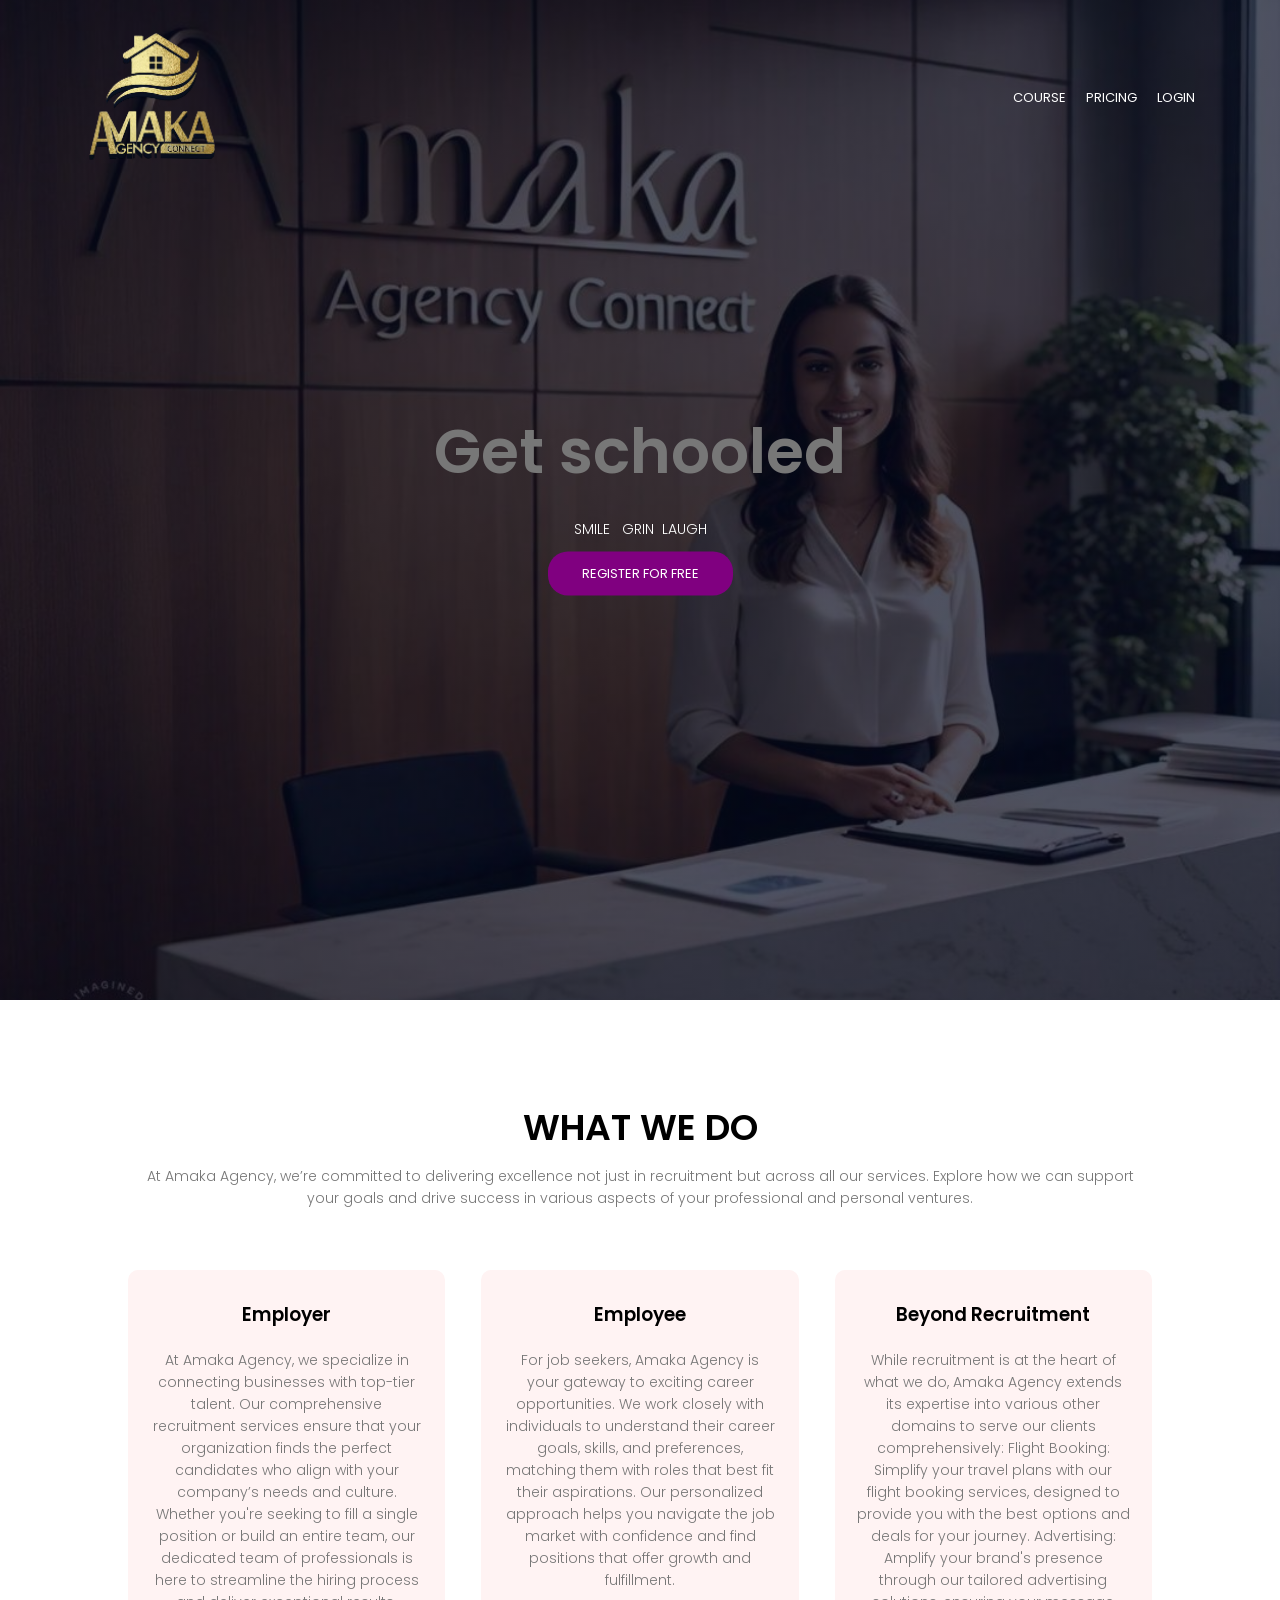
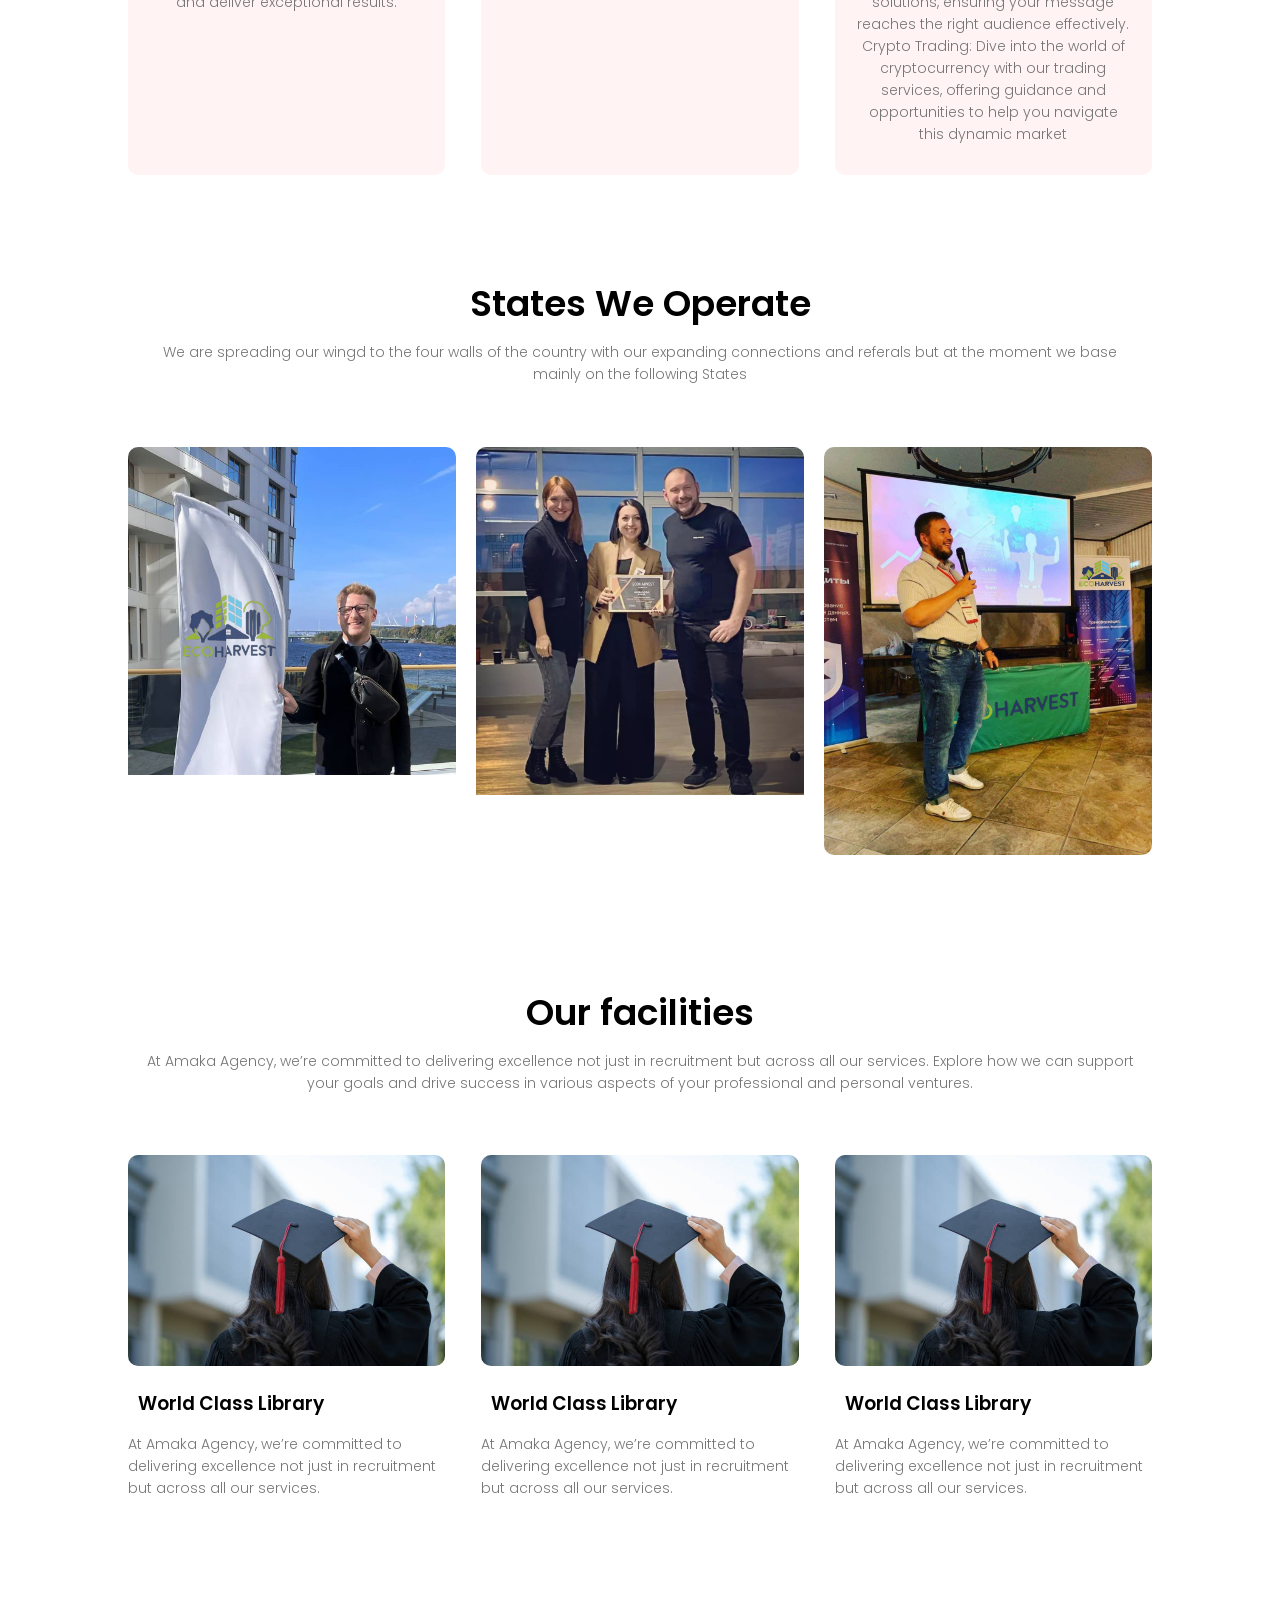
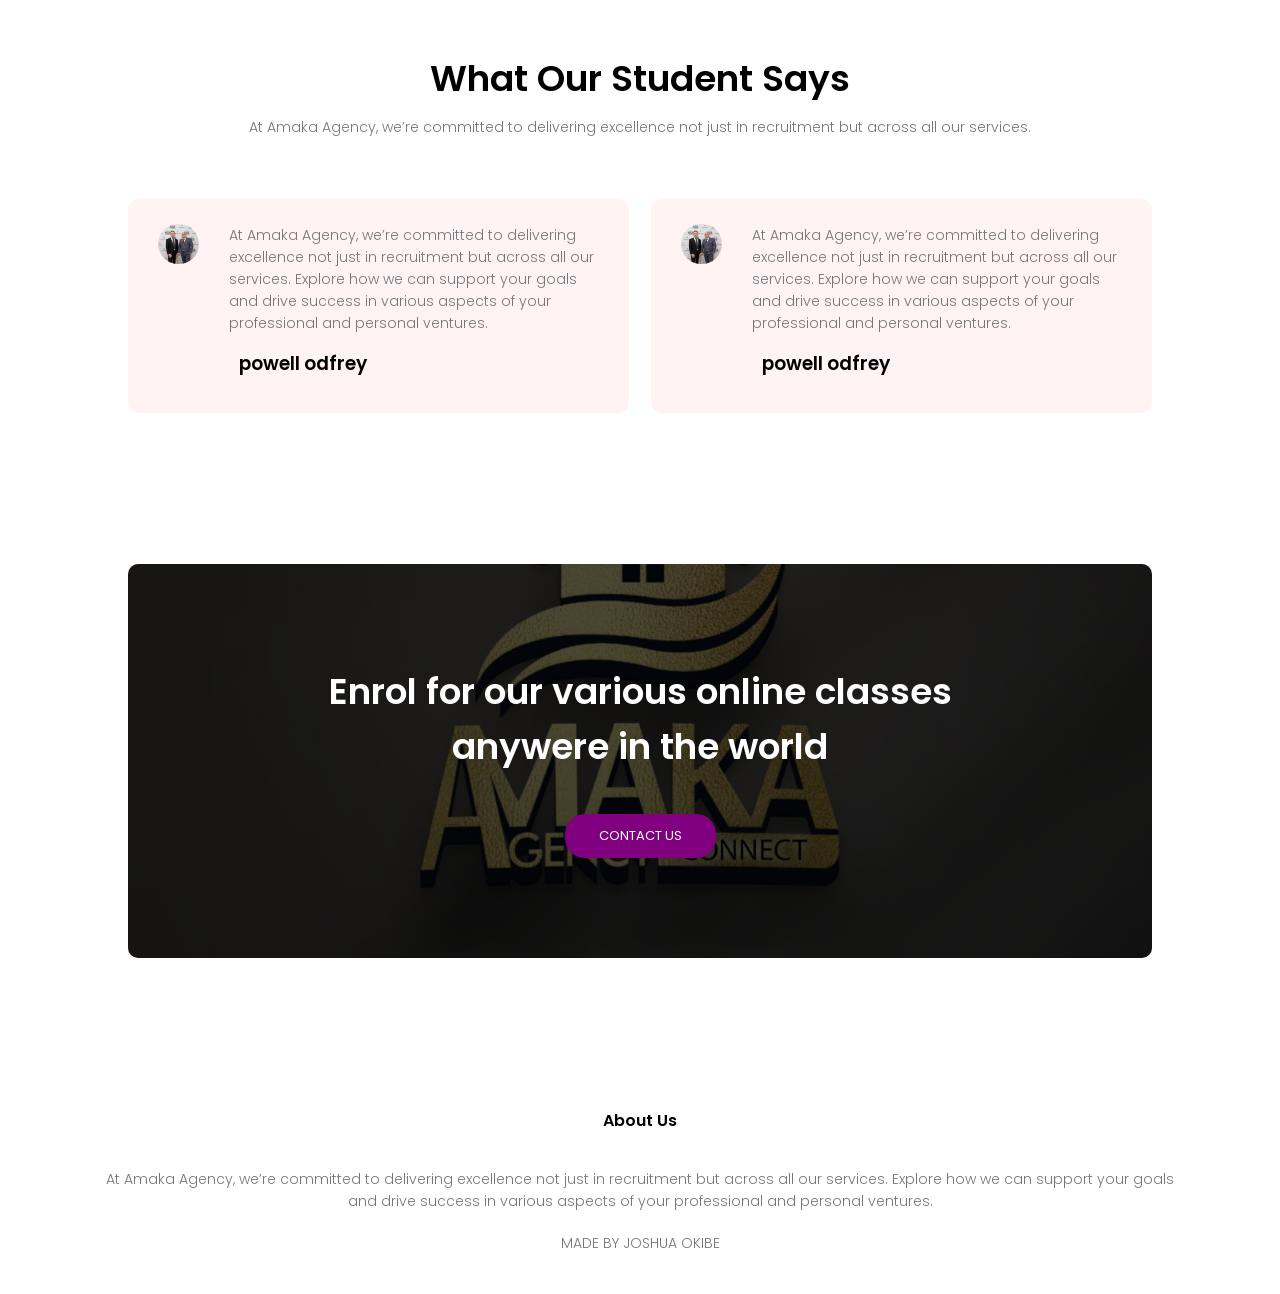
<file: css_advanced/full website/index.html>
<!DOCTYPE html>
<html>
    <head>
        <meta name="viewpoint" content="with=device-width, initial-scale=1.0">
<title>full website</title>
<link rel="stylesheet" href="style.css">
<link rel="preconnect" href="https://fonts.gstatic.com">
<link href="https://fonts.googleapis.com/css2?
family=poppins:wght@100;200;300;400;600;700&display=swap" rel="stylesheet">
    </head>
    <body>
      <section class="header">
        <nav>
            <a href="index.html"><img src="AmakaLOGO.png"></a>
            <div class="nav-links" id="navLinks">
<ul>
  <li><a href="">COURSE</a></li>
  <li><a href="">PRICING</a></li>
  <li><a href="">LOGIN</a></li>
</ul>
            </div>
        </nav>

        <div class="text-box">
<h1>Get schooled</h1>
<p>SMILE            &nbsp; GRIN           &nbsp;LAUGH</p>
<a href="" class="visit-us">REGISTER FOR FREE</a>
        </div>
      </section>  

<!-----course-------->

<section class="course">
  <h1>WHAT WE DO</h1>
  <P>At Amaka Agency, we’re committed to delivering excellence not just in recruitment but across all our services. Explore how we can support your goals and drive success in various aspects of your professional and personal ventures.</P>

  <div class="row">
    <div class="course-col">
      <h3>Employer</h3>
      <p>At Amaka Agency, we specialize in connecting businesses with top-tier talent. Our comprehensive recruitment services ensure that your organization finds the perfect candidates who align with your company’s needs and culture. Whether you're seeking to fill a single position or build an entire team, our dedicated team of professionals is here to streamline the hiring process and deliver exceptional results.
        </p>
    </div>
    <div class="course-col">
      <h3>Employee</h3>
      <p>For job seekers, Amaka Agency is your gateway to exciting career opportunities. We work closely with individuals to understand their career goals, skills, and preferences, matching them with roles that best fit their aspirations. Our personalized approach helps you navigate the job market with confidence and find positions that offer growth and fulfillment.
        </p>
    </div>
    <div class="course-col">
      <h3>Beyond Recruitment</h3>
      <p>While recruitment is at the heart of what we do, Amaka Agency extends its expertise into various other domains to serve our clients comprehensively:

        Flight Booking: Simplify your travel plans with our flight booking services, designed to provide you with the best options and deals for your journey.
        Advertising: Amplify your brand's presence through our tailored advertising solutions, ensuring your message reaches the right audience effectively.
        Crypto Trading: Dive into the world of cryptocurrency with our trading services, offering guidance and opportunities to help you navigate this dynamic market
        </p>
    </div>
  </div>
</section>

<!----campus section-->

<section class="campus">
  <h1>States We Operate</h1>
  <P>We are spreading our wingd to the four walls of the country with our expanding connections and referals but at the moment we base mainly on the following States</P>

  <div class="row">
    <div class="campus-col">
      <img src="a1.jpg">
      <div class="layer">
        <h3>DELTA STATE</h3>
      </div>
    </div>
    <div class="campus-col">
      <img src="B1.jpg">
      <div class="layer">
        <h3>ENUGU STATE</h3>
      </div>
    </div>
    <div class="campus-col">
      <img src="D4.jpg">
      <div class="layer">
        <h3>LAGOS STATE</h3>
      </div>
    </div>
  </div>

</section>

<!---facilities-->

<section class="facilities">
<h1>Our facilities</h1>
<P>At Amaka Agency, we’re committed to delivering excellence not just in recruitment but across all our services. Explore how we can support your goals and drive success in various aspects of your professional and personal ventures.</P>

<div class="row">
  <div class="facilities-col">
<img src="image4.jpg">
<h3>World Class Library</h3>
<P>At Amaka Agency, we’re committed to delivering excellence not just in recruitment but across all our services.</P>
  </div>
  <div class="facilities-col">
    <img src="image4.jpg">
    <h3>World Class Library</h3>
    <P>At Amaka Agency, we’re committed to delivering excellence not just in recruitment but across all our services.</P>
      </div>
      <div class="facilities-col">
        <img src="image4.jpg">
        <h3>World Class Library</h3>
        <P>At Amaka Agency, we’re committed to delivering excellence not just in recruitment but across all our services.</P>
          </div>
</div>
</section>

<!----testimonials---->

<section class="testimonials">
  <h1>What Our Student Says</h1>
  <P>At Amaka Agency, we’re committed to delivering excellence not just in recruitment but across all our services.</P>

  <div class="row">
    <div class="testimonials-col">
      <img src="two.jpg">
      <div>
        <p>At Amaka Agency, we’re committed to delivering excellence not just in recruitment but across all our services. Explore how we can support your goals and drive success in various aspects of your professional and personal ventures.</p>
        <h3>powell odfrey</h3>
      </div>
    </div>
    <div class="testimonials-col">
      <img src="two.jpg">
      <div>
        <p>At Amaka Agency, we’re committed to delivering excellence not just in recruitment but across all our services. Explore how we can support your goals and drive success in various aspects of your professional and personal ventures.</p>
        <h3>powell odfrey</h3>
      </div>
    </div>
  </div>
</section>

<!----call to action-->

<section class="cta">
<h1>Enrol for our various online classes<br> anywere in the world</h1>
<a href="" class="visit-us">CONTACT US</a>
</a>
</section>

<!----footer-->

<section class="footer">
<h4>About Us</h4>
<p>At Amaka Agency, we’re committed to delivering excellence not just in recruitment but across all our services. Explore how we can support your goals<br> and drive success in various aspects of your professional and personal ventures.</p>
<p>MADE BY JOSHUA OKIBE</p>
</section>

    </body>
</html>
</file>
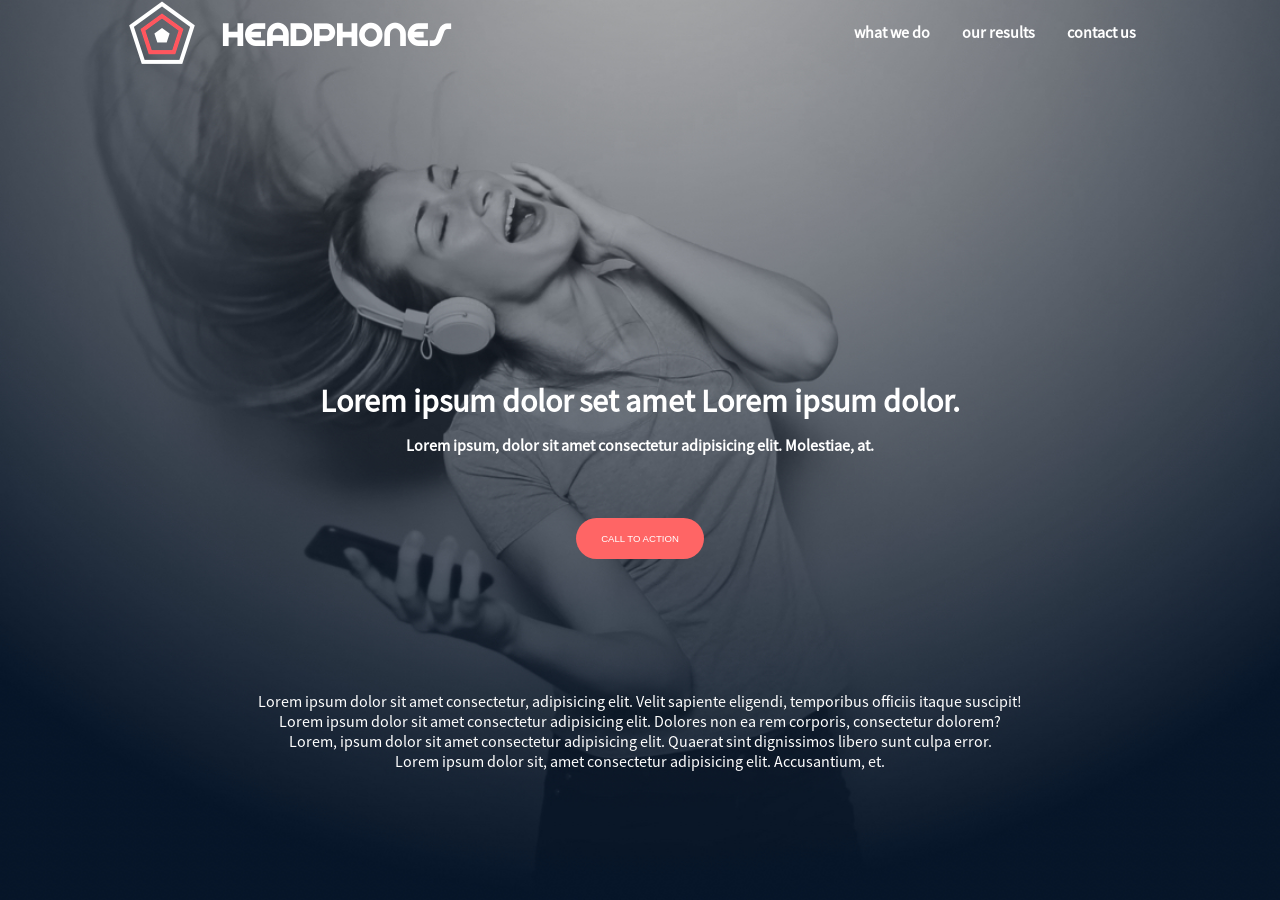
<file: headphones/0-index.html>
<!DOCTYPE html>
<html lang="en">
<head>
    <meta charset="UTF-8">
    <meta name="viewport" content="width=device-width, initial-scale=1.0">
    <link rel="stylesheet" href="0-styles.css">
    <title>Document</title>
</head>

<body>
    <header>
        <nav>
            <img src="images/logo_headphones.png" alt="logo">
            <ul>
                <li><a href="what we do">what we do</a></li>
                <li><a href="our results">our results</a></li>
                <li><a href="contact us">contact us</a></li>            </ul>
        </nav>
        <div class="header-content">
            <h2>Lorem ipsum dolor set amet Lorem ipsum dolor.</h2>
            <h6 class="lorem">Lorem ipsum, dolor sit amet consectetur adipisicing elit. Molestiae, at.</h6>

            <button>CALL TO ACTION</button>

            <p class="paragragh">Lorem ipsum dolor sit amet consectetur, adipisicing elit. Velit sapiente eligendi, temporibus officiis itaque suscipit! <br> Lorem ipsum dolor sit amet consectetur adipisicing elit. Dolores non ea rem corporis, consectetur dolorem? <br> Lorem, ipsum dolor sit amet consectetur adipisicing elit. Quaerat sint dignissimos libero sunt culpa error. <br> Lorem ipsum dolor sit, amet consectetur adipisicing elit. Accusantium, et.</p>
        </div>
        
    </header>
    
</body>
</html>
</file>
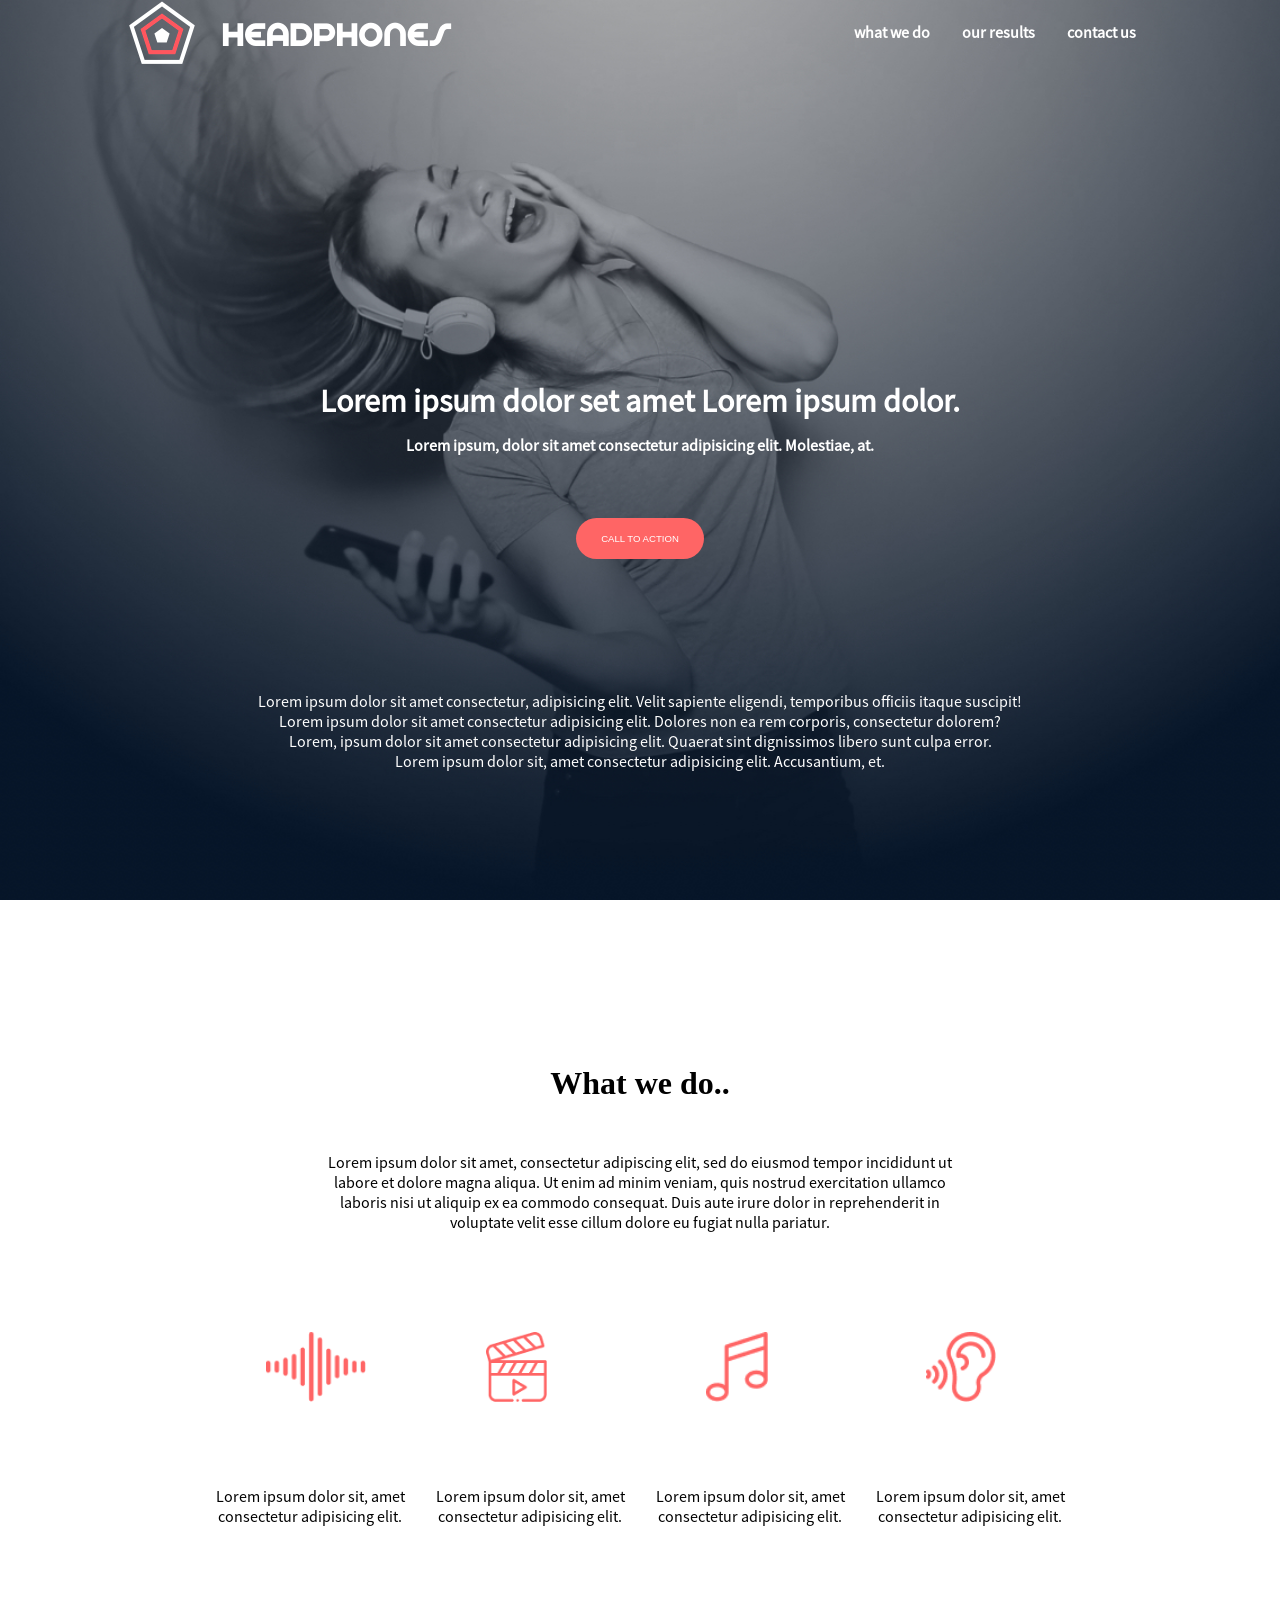
<file: headphones/1-index.html>
<!DOCTYPE html>
<html lang="en">
<head>
    <meta charset="UTF-8">
    <meta name="viewport" content="width=device-width, initial-scale=1.0">
    <link rel="stylesheet" href="1-styles.css">
    <title>Document</title>
</head>

<body>
    <header>
        <nav>
            <img src="images/logo_headphones.png" alt="logo">
            <ul>
                <li><a href="what we do">what we do</a></li>
                <li><a href="our results">our results</a></li>
                <li><a href="contact us">contact us</a></li>            </ul>
        </nav>
        <div class="header-content">
            <h2>Lorem ipsum dolor set amet Lorem ipsum dolor.</h2>
            <h6 class="lorem">Lorem ipsum, dolor sit amet consectetur adipisicing elit. Molestiae, at.</h6>

            <button>CALL TO ACTION</button>

            <p class="paragragh">Lorem ipsum dolor sit amet consectetur, adipisicing elit. Velit sapiente eligendi, temporibus officiis itaque suscipit! <br> Lorem ipsum dolor sit amet consectetur adipisicing elit. Dolores non ea rem corporis, consectetur dolorem? <br> Lorem, ipsum dolor sit amet consectetur adipisicing elit. Quaerat sint dignissimos libero sunt culpa error. <br> Lorem ipsum dolor sit, amet consectetur adipisicing elit. Accusantium, et.</p>
        </div>
        
    </header>

    <main>
        <section class="section1">
            <h2>What we do..</h2>
            <p class="para_graph">Lorem ipsum dolor sit amet, consectetur adipiscing elit, sed do eiusmod tempor incididunt ut <br> labore et dolore magna aliqua. Ut enim ad minim veniam, quis nostrud exercitation ullamco <br> laboris nisi ut aliquip ex ea commodo consequat. Duis aute irure dolor in reprehenderit in <br> voluptate velit esse cillum dolore eu fugiat nulla pariatur.</p>
            
            <div class="section1-content">
                <div>
                    <img src="images/sound-frecuency.png" alt="frequency">
                    <p>Lorem ipsum dolor sit, amet <br> consectetur adipisicing elit.</p>
                </div>
    
                <div>
                    <img src="images/video.png" alt="video">
                    <p>Lorem ipsum dolor sit, amet <br> consectetur adipisicing elit.</p>
                </div>
    
                <div>
                    <img src="images/music.png" alt="music">
                    <p>Lorem ipsum dolor sit, amet <br> consectetur adipisicing elit.</p>
                </div>
                
                <div>
                    <img src="images/hearing.png" alt="hearing">
                    <p>Lorem ipsum dolor sit, amet <br> consectetur adipisicing elit.</p>
                </div>
            </div>
            
        </section>
        
    </main>
    
</body>
</html>
</file>
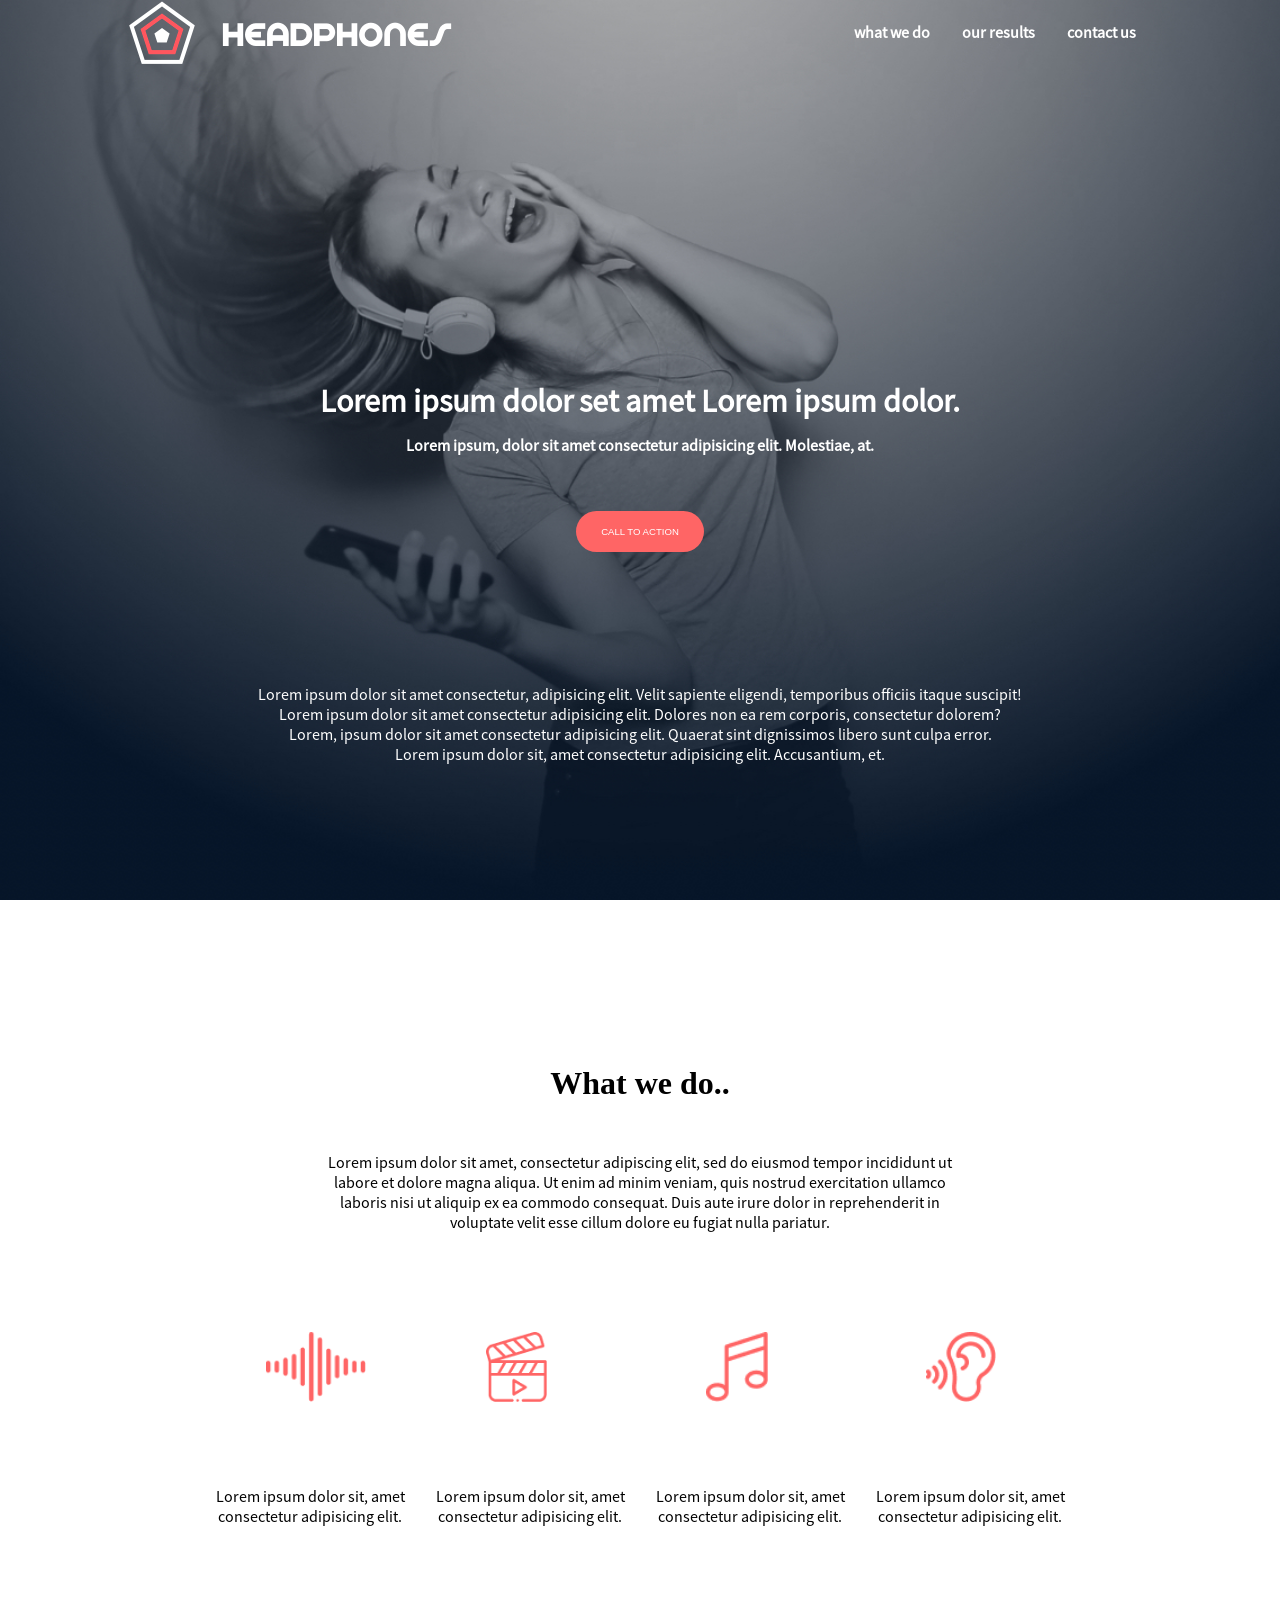
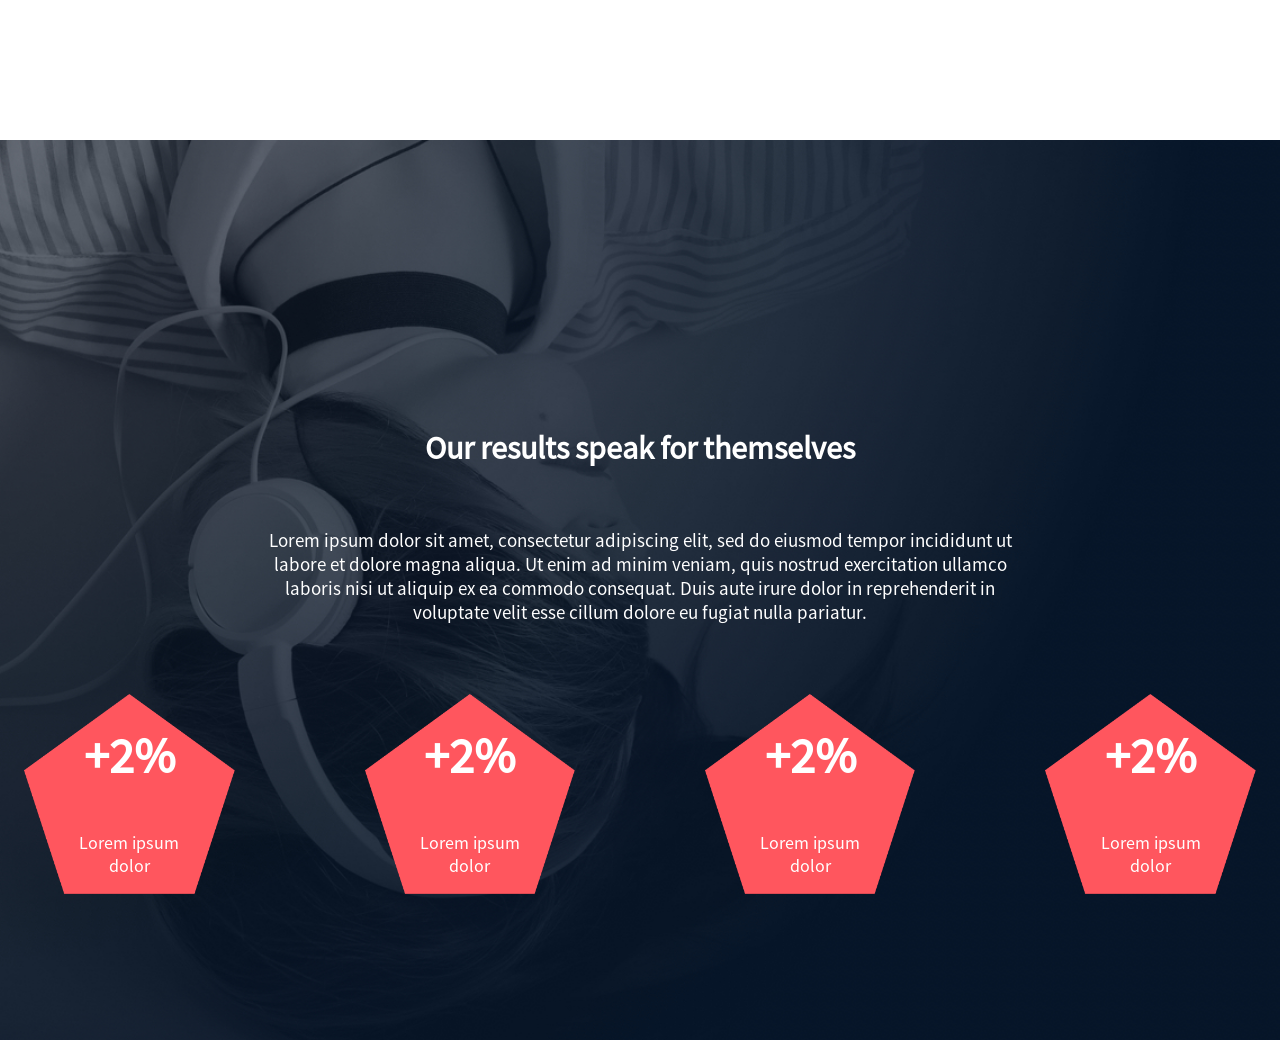
<file: headphones/2-index.html>
<!DOCTYPE html>
<html lang="en">
<head>
    <meta charset="UTF-8">
    <meta name="viewport" content="width=device-width, initial-scale=1.0">
    <link rel="stylesheet" href="https://fonts.googleapis.com/css2?family=Material+Symbols+Outlined:opsz,wght,FILL,GRAD@24,100,0,-25&icon_names=density_medium" />
    <link rel="stylesheet" href="2-styles.css">
    <title>Document</title>
</head>

<body>
    <header>
        <nav>
            <img src="images/logo_headphones.png" alt="logo">
            <ul>
                <li><a href="what we do">what we do</a></li>
                <li><a href="our results">our results</a></li>
                <li><a href="contact us">contact us</a></li>            </ul>
        </nav>
        <div class="header-content">
            <h2>Lorem ipsum dolor set amet Lorem ipsum dolor.</h2>
            <h6 class="lorem">Lorem ipsum, dolor sit amet consectetur adipisicing elit. Molestiae, at.</h6>

            <button>CALL TO ACTION</button>

            <p class="paragragh">Lorem ipsum dolor sit amet consectetur, adipisicing elit. Velit sapiente eligendi, temporibus officiis itaque suscipit! <br> Lorem ipsum dolor sit amet consectetur adipisicing elit. Dolores non ea rem corporis, consectetur dolorem? <br> Lorem, ipsum dolor sit amet consectetur adipisicing elit. Quaerat sint dignissimos libero sunt culpa error. <br> Lorem ipsum dolor sit, amet consectetur adipisicing elit. Accusantium, et.</p>
        </div>
        
    </header>

    <main>
        <section class="section1">
            <h2>What we do..</h2>
            <p class="para_graph">Lorem ipsum dolor sit amet, consectetur adipiscing elit, sed do eiusmod tempor incididunt ut <br> labore et dolore magna aliqua. Ut enim ad minim veniam, quis nostrud exercitation ullamco <br> laboris nisi ut aliquip ex ea commodo consequat. Duis aute irure dolor in reprehenderit in <br> voluptate velit esse cillum dolore eu fugiat nulla pariatur.</p>
            
            <div class="section1-content">
                <div>
                    <img src="images/sound-frecuency.png" alt="frequency">
                    <p>Lorem ipsum dolor sit, amet <br> consectetur adipisicing elit.</p>
                </div>
    
                <div>
                    <img src="images/video.png" alt="video">
                    <p>Lorem ipsum dolor sit, amet <br> consectetur adipisicing elit.</p>
                </div>
    
                <div>
                    <img src="images/music.png" alt="music">
                    <p>Lorem ipsum dolor sit, amet <br> consectetur adipisicing elit.</p>
                </div>
                
                <div>
                    <img src="images/hearing.png" alt="hearing">
                    <p>Lorem ipsum dolor sit, amet <br> consectetur adipisicing elit.</p>
                </div>
            </div>
            
        </section>

        <section class="section2">
            <h2 class="results">Our results speak for themselves</h2>

            <p class="move">Lorem ipsum dolor sit amet, consectetur adipiscing elit, sed do eiusmod tempor incididunt ut <br> labore et dolore magna aliqua. Ut enim ad minim veniam, quis nostrud exercitation ullamco <br> laboris nisi ut aliquip ex ea commodo consequat. Duis aute irure dolor in reprehenderit in <br> voluptate velit esse cillum dolore eu fugiat nulla pariatur.</p>
            
            <div class="section2-content">
                <div class="pentagon">
                    <img src="images/pentagone.png" alt="pentagon">
                    <p class="overlay1">+2%</p>
                    <p class="overlay">Lorem ipsum dolor</p>
                </div>
                
                <div class="pentagon">
                    <img src="images/pentagone.png" alt="pentagon">
                    <p class="overlay1">+2%</p>
                    <p class="overlay">Lorem ipsum dolor</p>
                </div>
                
                <div class="pentagon">
                    <img src="images/pentagone.png" alt="pentagon">
                    <p class="overlay1">+2%</p>
                    <p class="overlay">Lorem ipsum dolor</p>
                </div>

                <div class="pentagon">
                    <img src="images/pentagone.png" alt="pentagon">
                    <p class="overlay1">+2%</p>
                    <p class="overlay">Lorem ipsum dolor</p>
                </div>
            </div>
        </section>          
    </main>
    
</body>
</html>
</file>
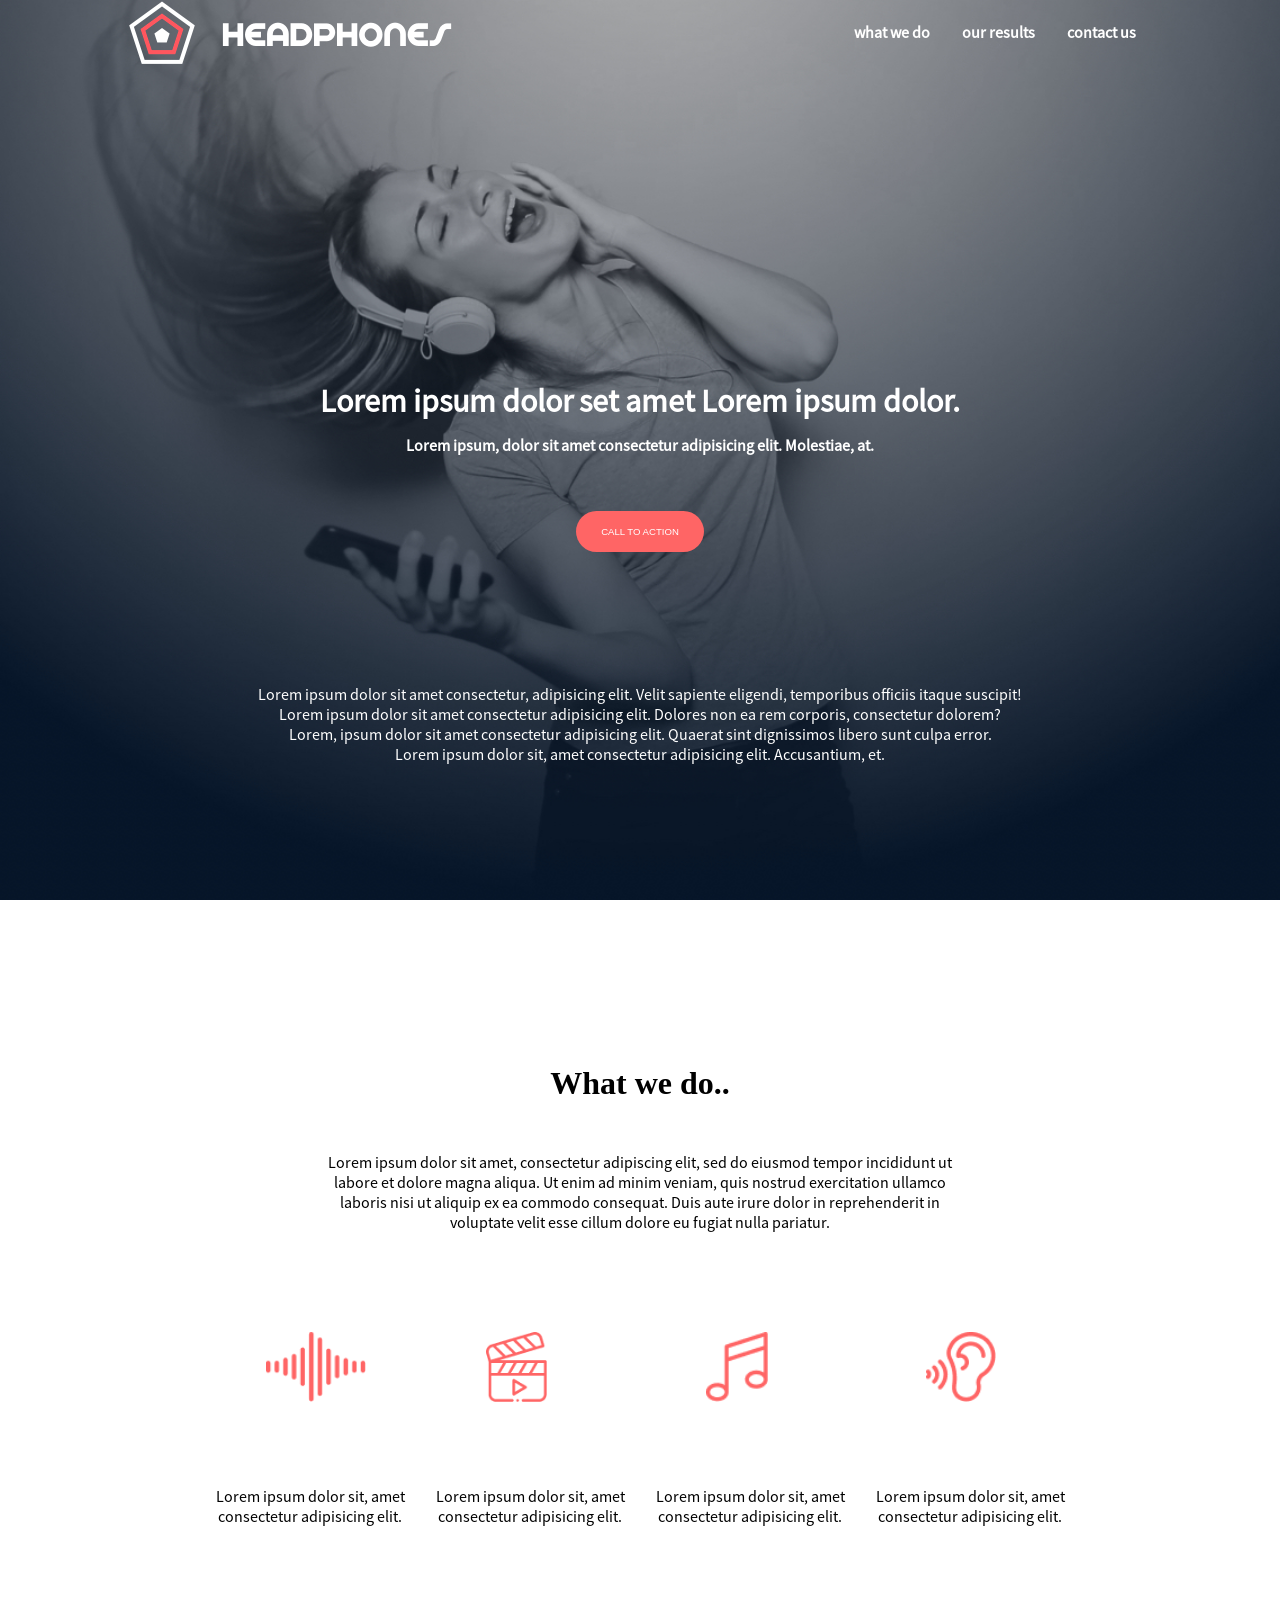
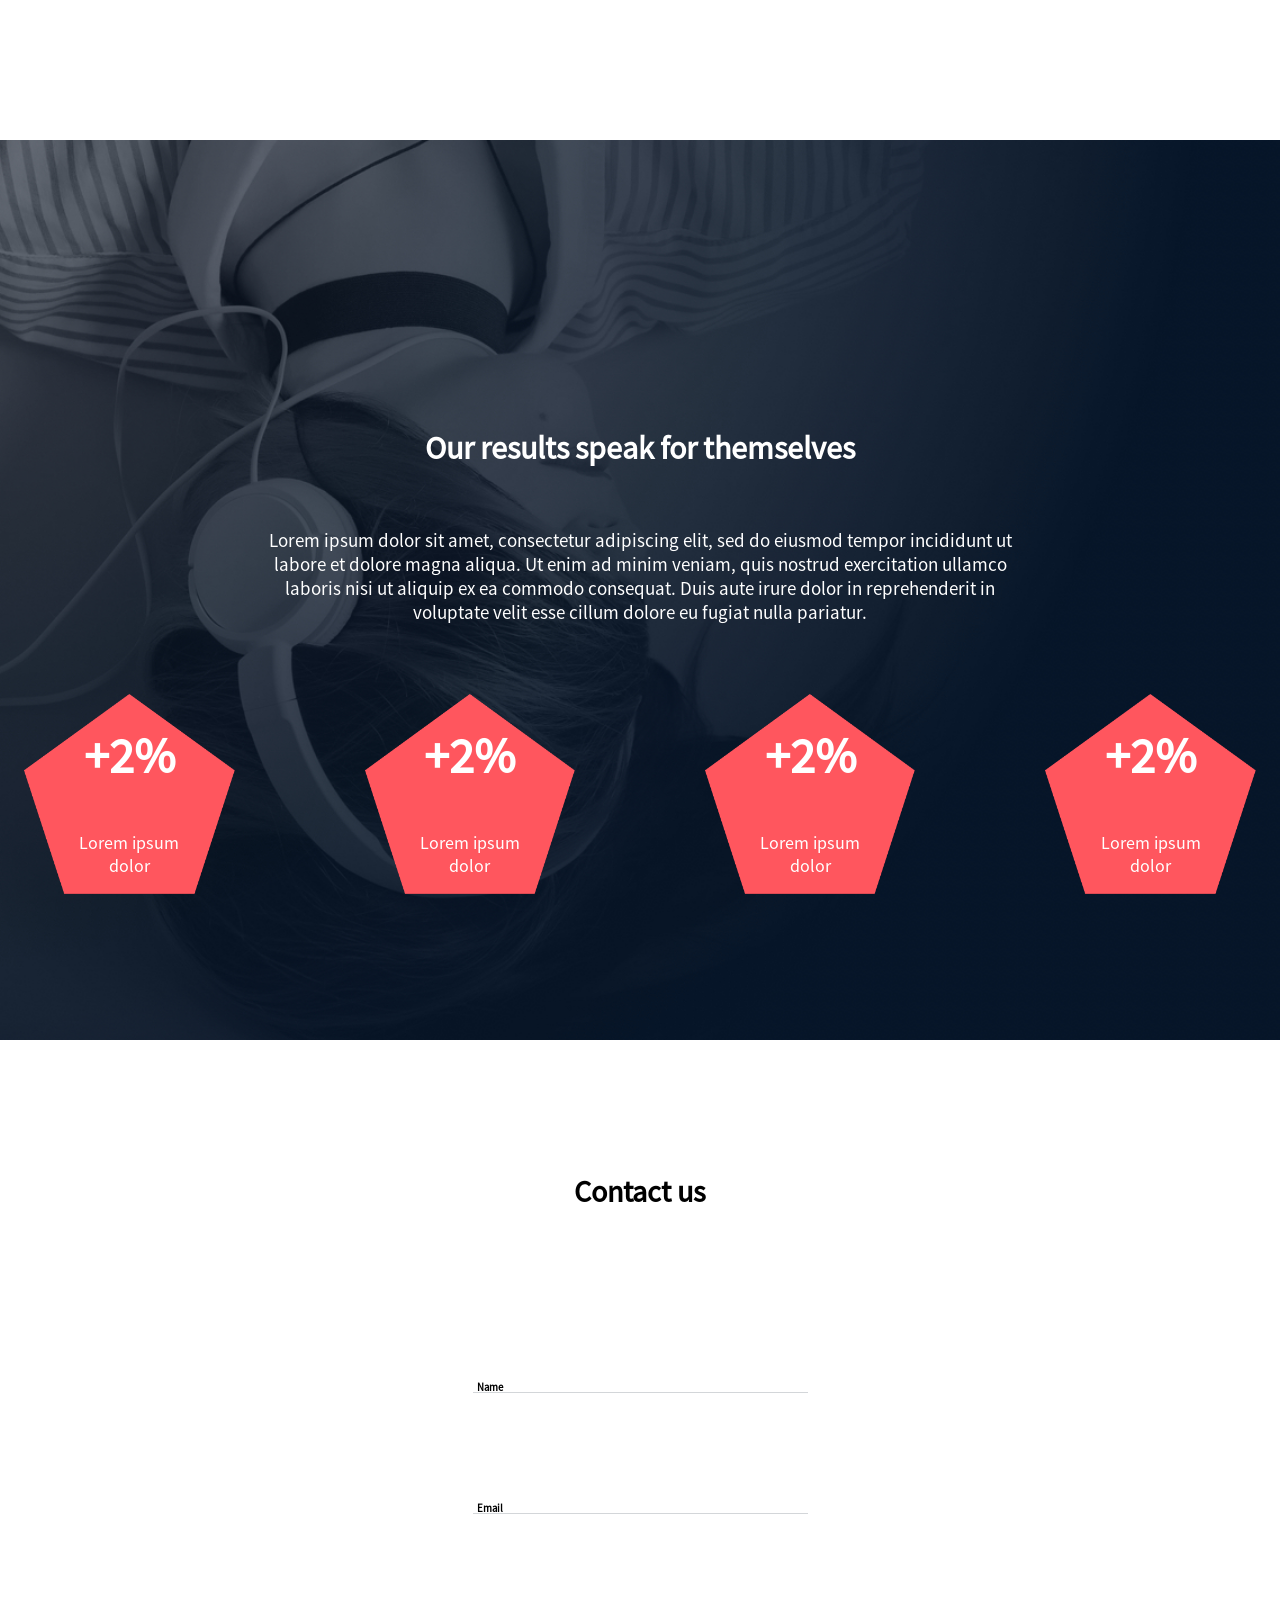
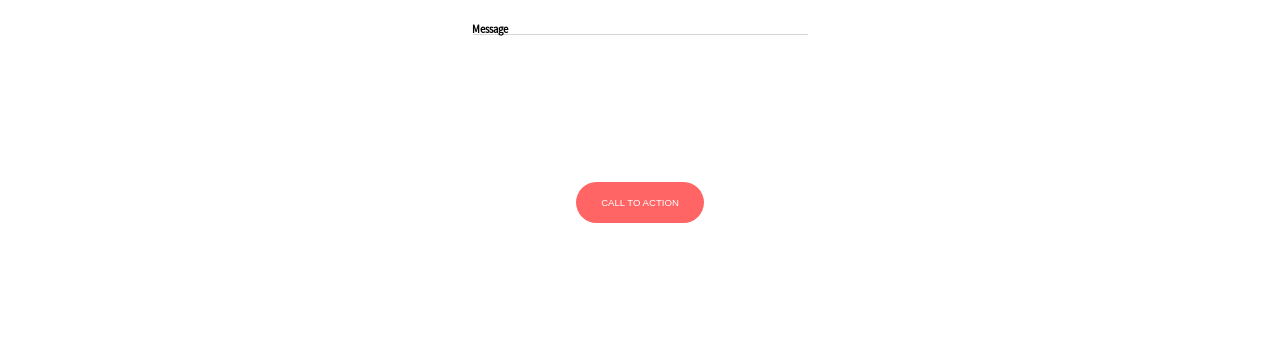
<file: headphones/3-index.html>
<!DOCTYPE html>
<html lang="en">
<head>
    <meta charset="UTF-8">
    <meta name="viewport" content="width=device-width, initial-scale=1.0">
    <link rel="stylesheet" href="https://fonts.googleapis.com/css2?family=Material+Symbols+Outlined:opsz,wght,FILL,GRAD@24,100,0,-25&icon_names=density_medium" />
    <link rel="stylesheet" href="3-styles.css">
    <title>Document</title>
</head>

<body>
    <header>
        <nav>
            <img src="images/logo_headphones.png" alt="logo">
            <ul>
                <li><a href="what we do">what we do</a></li>
                <li><a href="our results">our results</a></li>
                <li><a href="contact us">contact us</a></li>            </ul>
        </nav>
        <div class="header-content">
            <h2>Lorem ipsum dolor set amet Lorem ipsum dolor.</h2>
            <h6 class="lorem">Lorem ipsum, dolor sit amet consectetur adipisicing elit. Molestiae, at.</h6>

            <button>CALL TO ACTION</button>

            <p class="paragragh">Lorem ipsum dolor sit amet consectetur, adipisicing elit. Velit sapiente eligendi, temporibus officiis itaque suscipit! <br> Lorem ipsum dolor sit amet consectetur adipisicing elit. Dolores non ea rem corporis, consectetur dolorem? <br> Lorem, ipsum dolor sit amet consectetur adipisicing elit. Quaerat sint dignissimos libero sunt culpa error. <br> Lorem ipsum dolor sit, amet consectetur adipisicing elit. Accusantium, et.</p>
        </div>
        
    </header>

    <main>
        <section class="section1">
            <h2>What we do..</h2>
            <p class="para_graph">Lorem ipsum dolor sit amet, consectetur adipiscing elit, sed do eiusmod tempor incididunt ut <br> labore et dolore magna aliqua. Ut enim ad minim veniam, quis nostrud exercitation ullamco <br> laboris nisi ut aliquip ex ea commodo consequat. Duis aute irure dolor in reprehenderit in <br> voluptate velit esse cillum dolore eu fugiat nulla pariatur.</p>
            
            <div class="section1-content">
                <div>
                    <img src="images/sound-frecuency.png" alt="frequency">
                    <p>Lorem ipsum dolor sit, amet <br> consectetur adipisicing elit.</p>
                </div>
    
                <div>
                    <img src="images/video.png" alt="video">
                    <p>Lorem ipsum dolor sit, amet <br> consectetur adipisicing elit.</p>
                </div>
    
                <div>
                    <img src="images/music.png" alt="music">
                    <p>Lorem ipsum dolor sit, amet <br> consectetur adipisicing elit.</p>
                </div>
                
                <div>
                    <img src="images/hearing.png" alt="hearing">
                    <p>Lorem ipsum dolor sit, amet <br> consectetur adipisicing elit.</p>
                </div>
            </div>
            
        </section>

        <section class="section2">
            <h2 class="results">Our results speak for themselves</h2>

            <p class="move">Lorem ipsum dolor sit amet, consectetur adipiscing elit, sed do eiusmod tempor incididunt ut <br> labore et dolore magna aliqua. Ut enim ad minim veniam, quis nostrud exercitation ullamco <br> laboris nisi ut aliquip ex ea commodo consequat. Duis aute irure dolor in reprehenderit in <br> voluptate velit esse cillum dolore eu fugiat nulla pariatur.</p>
            
            <div class="section2-content">
                <div class="pentagon">
                    <img src="images/pentagone.png" alt="pentagon">
                    <p class="overlay1">+2%</p>
                    <p class="overlay">Lorem ipsum dolor</p>
                </div>
                
                <div class="pentagon">
                    <img src="images/pentagone.png" alt="pentagon">
                    <p class="overlay1">+2%</p>
                    <p class="overlay">Lorem ipsum dolor</p>
                </div>
                
                <div class="pentagon">
                    <img src="images/pentagone.png" alt="pentagon">
                    <p class="overlay1">+2%</p>
                    <p class="overlay">Lorem ipsum dolor</p>
                </div>

                <div class="pentagon">
                    <img src="images/pentagone.png" alt="pentagon">
                    <p class="overlay1">+2%</p>
                    <p class="overlay">Lorem ipsum dolor</p>
                </div>
            </div>
        </section>

        <section class="section3">
            <h2>Contact us</h2>
            <h6>Name</h6>
            <img src="images/input_3.png" alt=""> <br>
            <h6>Email</h6>
            <img src="images/input_3.png" alt=""> <br>
            <h6>Message</h6>
            <img src="images/input_3.png" alt=""> <br>

            <button>CALL TO ACTION</button>
        </section>          
    </main>
    
</body>
</html>
</file>
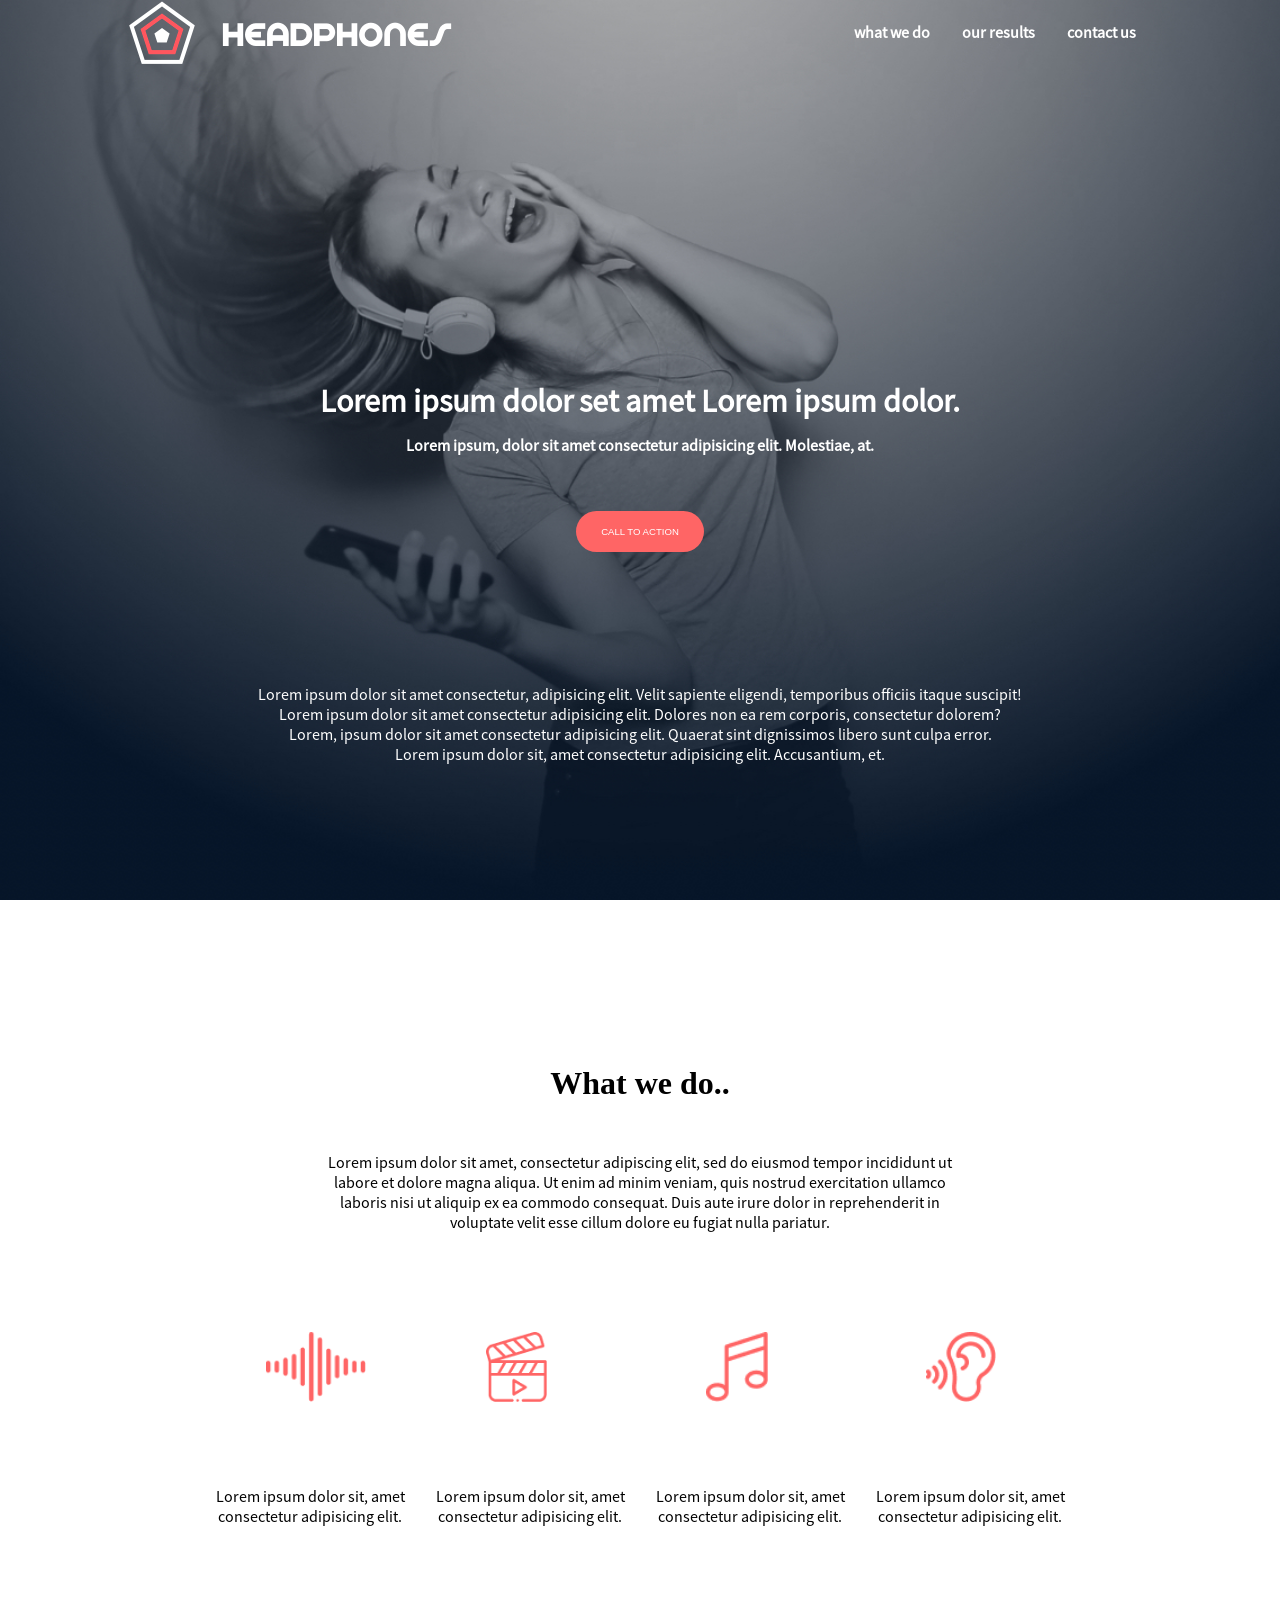
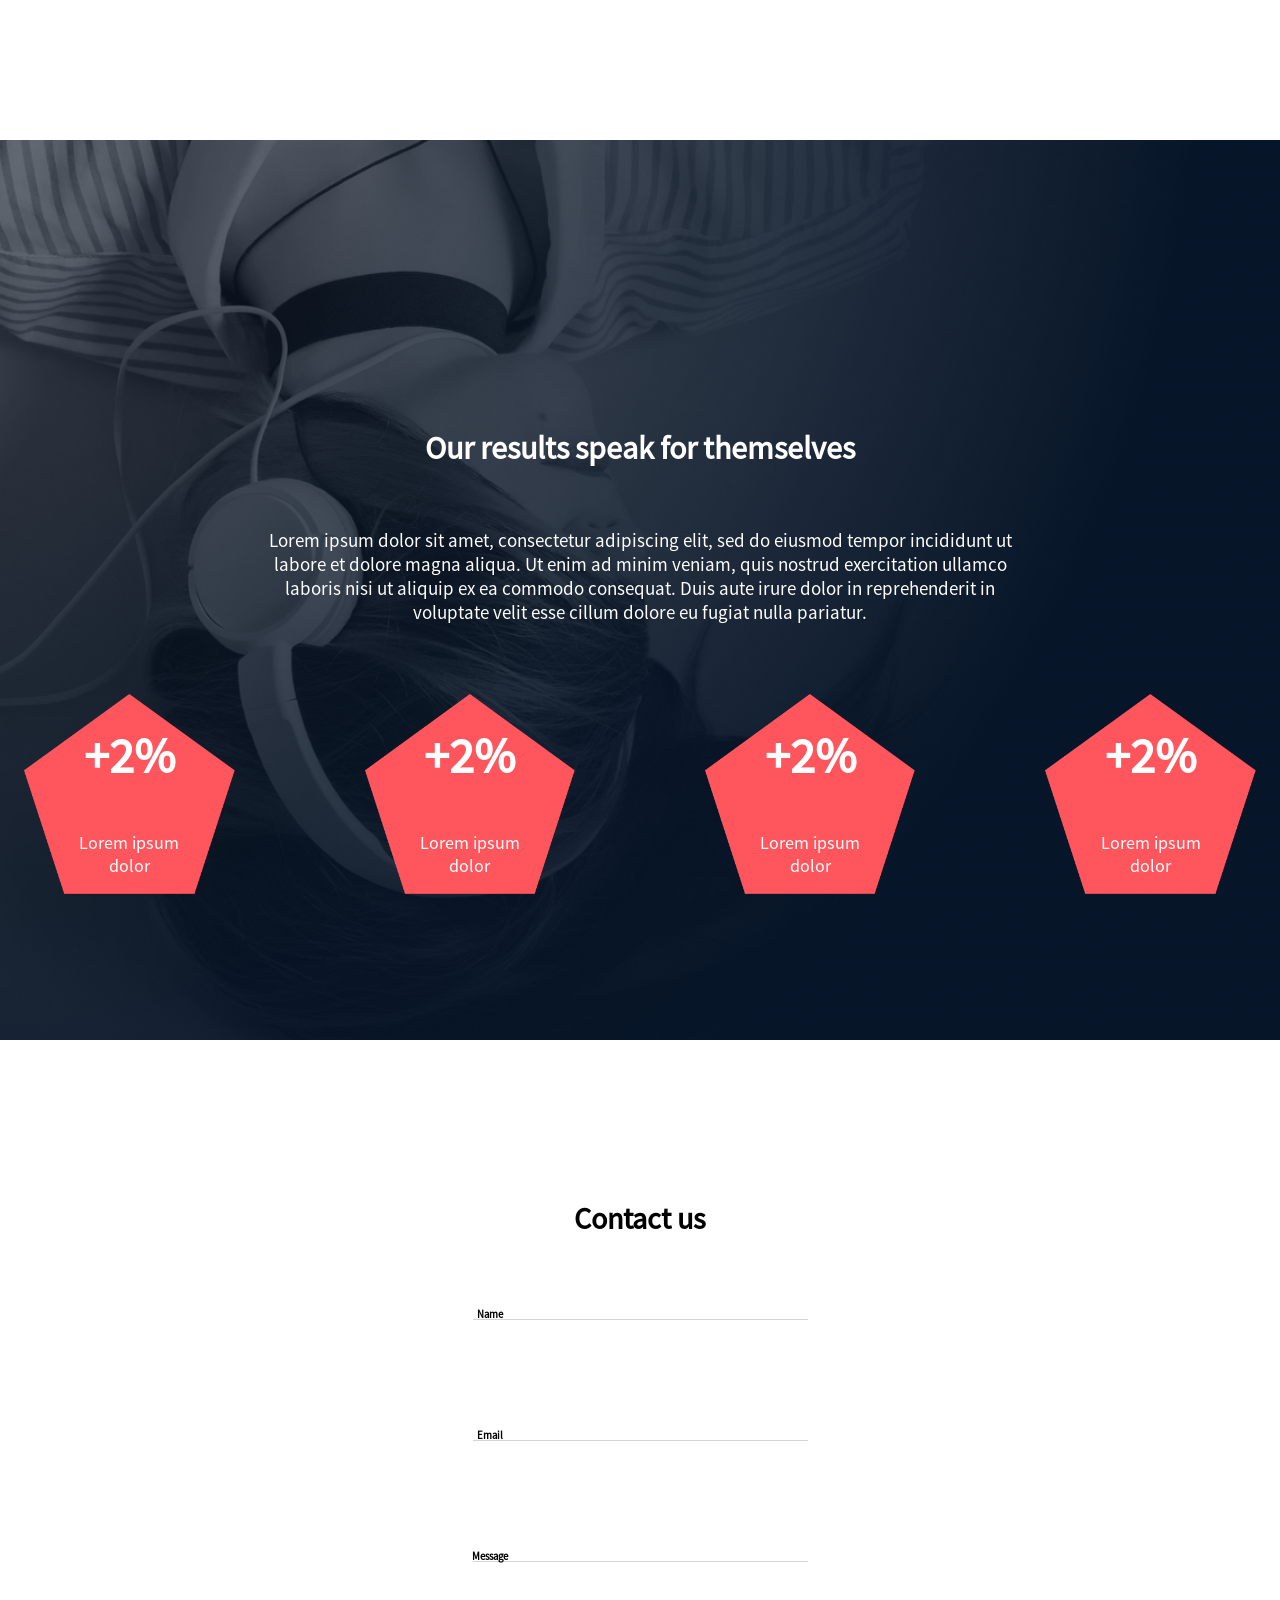
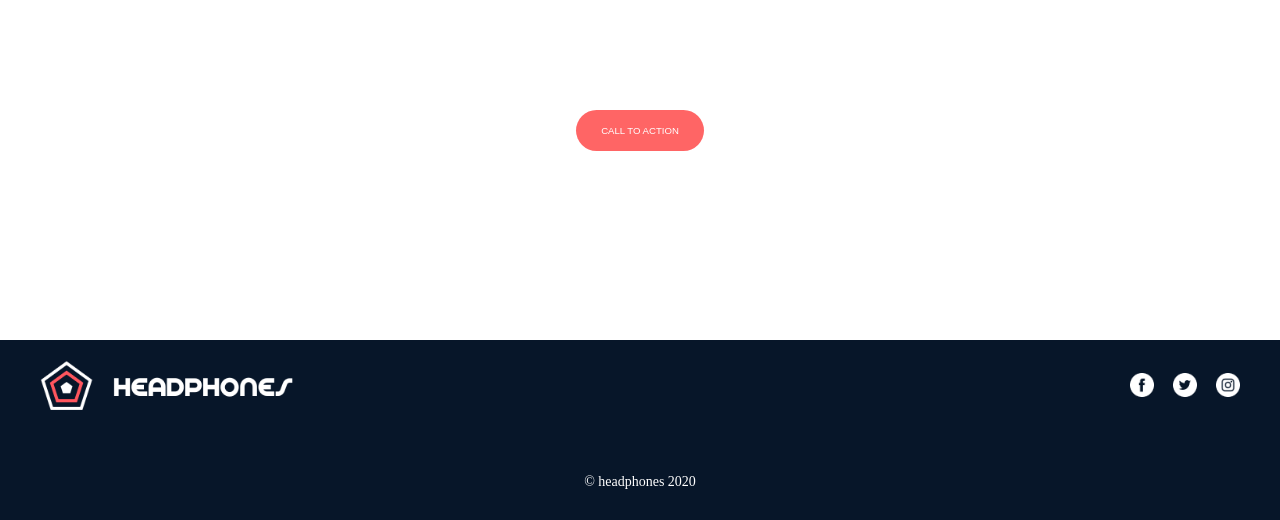
<file: headphones/4-index.html>
<!DOCTYPE html>
<html lang="en">
<head>
    <meta charset="UTF-8">
    <meta name="viewport" content="width=device-width, initial-scale=1.0">
    <link rel="stylesheet" href="https://fonts.googleapis.com/css2?family=Material+Symbols+Outlined:opsz,wght,FILL,GRAD@24,100,0,-25&icon_names=density_medium" />
    <link rel="stylesheet" href="4-styles.css">
    <title>Document</title>
</head>

<body>
    <header>
        <nav>
            <img src="images/logo_headphones.png" alt="logo">
            <ul>
                <li><a href="#what we do">what we do</a></li>
                <li><a href="#our results">our results</a></li>
                <li><a href="#contact us">contact us</a></li>            </ul>
        </nav>
        <div class="header-content">
            <h2>Lorem ipsum dolor set amet Lorem ipsum dolor.</h2>
            <h6 class="lorem">Lorem ipsum, dolor sit amet consectetur adipisicing elit. Molestiae, at.</h6>

            <button>CALL TO ACTION</button>

            <p class="paragragh">Lorem ipsum dolor sit amet consectetur, adipisicing elit. Velit sapiente eligendi, temporibus officiis itaque suscipit! <br> Lorem ipsum dolor sit amet consectetur adipisicing elit. Dolores non ea rem corporis, consectetur dolorem? <br> Lorem, ipsum dolor sit amet consectetur adipisicing elit. Quaerat sint dignissimos libero sunt culpa error. <br> Lorem ipsum dolor sit, amet consectetur adipisicing elit. Accusantium, et.</p>
        </div>
        
    </header>

    <main>
        <section class="section1">
            <a name="what we do"></a>
            <h2>What we do..</h2>
            <p class="para_graph">Lorem ipsum dolor sit amet, consectetur adipiscing elit, sed do eiusmod tempor incididunt ut <br> labore et dolore magna aliqua. Ut enim ad minim veniam, quis nostrud exercitation ullamco <br> laboris nisi ut aliquip ex ea commodo consequat. Duis aute irure dolor in reprehenderit in <br> voluptate velit esse cillum dolore eu fugiat nulla pariatur.</p>
            
            <div class="section1-content">
                <div>
                    <img src="images/sound-frecuency.png" alt="frequency">
                    <p>Lorem ipsum dolor sit, amet <br> consectetur adipisicing elit.</p>
                </div>
    
                <div>
                    <img src="images/video.png" alt="video">
                    <p>Lorem ipsum dolor sit, amet <br> consectetur adipisicing elit.</p>
                </div>
    
                <div>
                    <img src="images/music.png" alt="music">
                    <p>Lorem ipsum dolor sit, amet <br> consectetur adipisicing elit.</p>
                </div>
                
                <div>
                    <img src="images/hearing.png" alt="hearing">
                    <p>Lorem ipsum dolor sit, amet <br> consectetur adipisicing elit.</p>
                </div>
            </div>
            
        </section>

        <section class="section2">
            <a name="our results"></a>
            <h2 class="results">Our results speak for themselves</h2>

            <p class="move">Lorem ipsum dolor sit amet, consectetur adipiscing elit, sed do eiusmod tempor incididunt ut <br> labore et dolore magna aliqua. Ut enim ad minim veniam, quis nostrud exercitation ullamco <br> laboris nisi ut aliquip ex ea commodo consequat. Duis aute irure dolor in reprehenderit in <br> voluptate velit esse cillum dolore eu fugiat nulla pariatur.</p>
            
            <div class="section2-content">
                <div class="pentagon">
                    <img src="images/pentagone.png" alt="pentagon">
                    <p class="overlay1">+2%</p>
                    <p class="overlay">Lorem ipsum dolor</p>
                </div>
                
                <div class="pentagon">
                    <img src="images/pentagone.png" alt="pentagon">
                    <p class="overlay1">+2%</p>
                    <p class="overlay">Lorem ipsum dolor</p>
                </div>
                
                <div class="pentagon">
                    <img src="images/pentagone.png" alt="pentagon">
                    <p class="overlay1">+2%</p>
                    <p class="overlay">Lorem ipsum dolor</p>
                </div>

                <div class="pentagon">
                    <img src="images/pentagone.png" alt="pentagon">
                    <p class="overlay1">+2%</p>
                    <p class="overlay">Lorem ipsum dolor</p>
                </div>
            </div>
        </section>

        <section class="section3">
            <a name="contact us"></a>
            <h2>Contact us</h2>
            <h6>Name</h6>
            <img src="images/input_3.png" alt=""> <br>
            <h6>Email</h6>
            <img src="images/input_3.png" alt=""> <br>
            <h6>Message</h6>
            <img src="images/input_3.png" alt=""> <br>

            <button>CALL TO ACTION</button>
        </section>
        
        <footer class="footer">
            <div class="footer-content">
              <div class="logo">
                <img src="images/logo_headphones.png" alt="Company Logo">
              </div>
          
              <!-- Social media icons on the far right -->
              <div class="social-icons">
                <a href="https://facebook.com" target="_blank"><img src="images/Facebook_White.png" alt="Facebook"></a>
                <a href="https://twitter.com" target="_blank"><img src="images/Twitter_White.png" alt="Twitter"></a>
                <a href="https://instagram.com" target="_blank"><img src="images/Instagram_White.png" alt="Instagram"></a>
              </div>
            </div>
          
            <!-- Copyright centered far below -->
            <div class="footer-copyright">
              &copy; headphones 2020
            </div>
          </footer>
    </main>
    
</body>
</html>
</file>
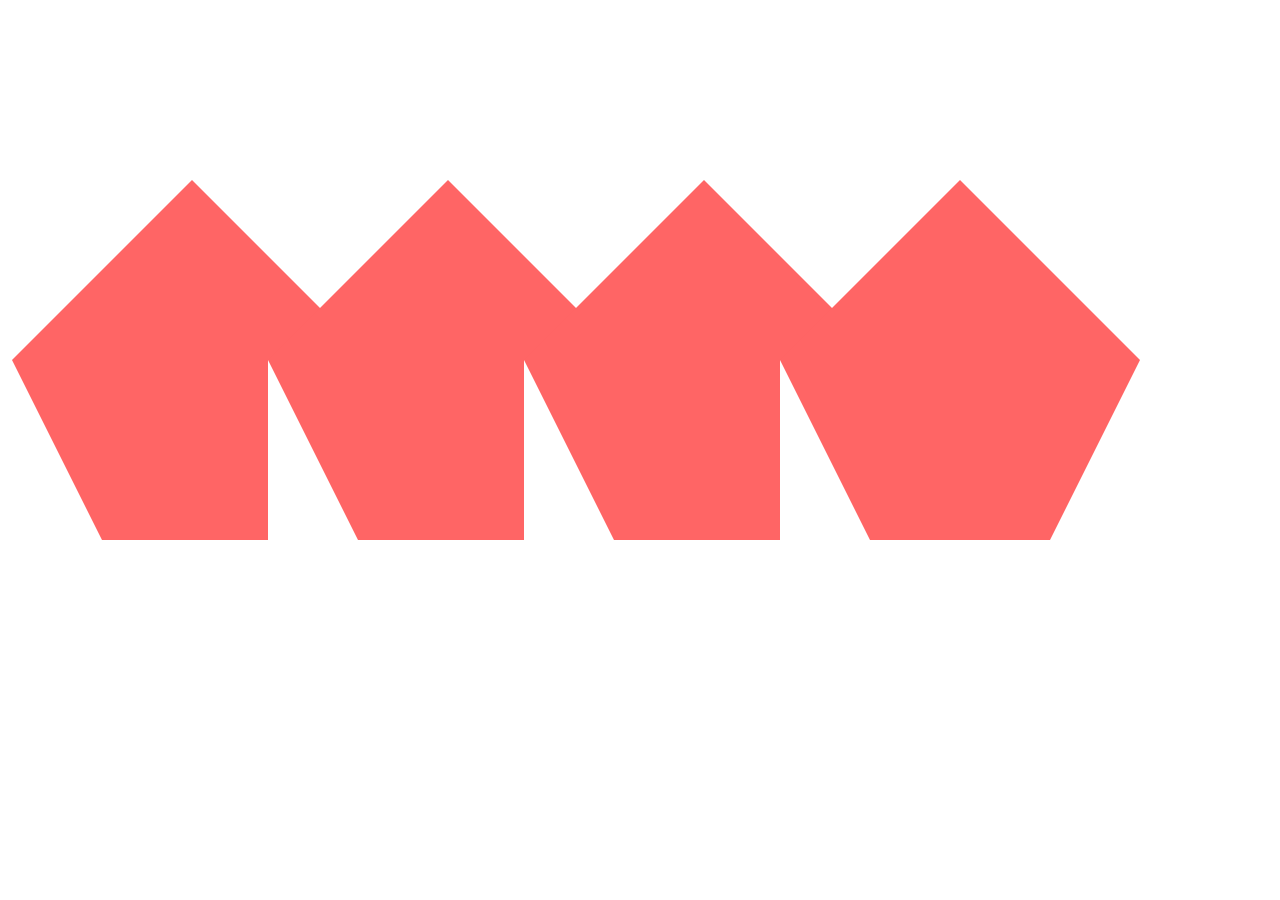
<file: headphones/6-index.html>
<!DOCTYPE html>
<html lang="en">
<head>
    <meta charset="UTF-8">
    <meta name="viewport" content="width=device-width, initial-scale=1.0">
    <link rel="stylesheet" href="https://fonts.googleapis.com/css2?family=Material+Symbols+Outlined:opsz,wght,FILL,GRAD@24,100,0,-25&icon_names=density_medium" />
    <link rel="stylesheet" href="6-styles.css">
    <title>Document</title>
</head>

<body>
    <div class="pentagon"></div>
    <div class="pentagon1"></div> 
    <div class="pentagon2"></div> 
    <div class="pentagon3"></div> 
</body>
</file>
<file: css_advanced/full website/style.css>
*{
    margin: 0;
    padding: 0;
    font-family: 'poppins', sans-serif;
}
.header{
    min-height: 1000px;
    width: 100%;
    background-image: linear-gradient(rgba(4,9,30,0.7),rgba(4,9,30,0.7)),url(image1.jpg);
    background-position: center;
    background-size: cover;
    position: relative;
}
nav{
    display: flex;
    padding: 2% 6%;
    justify-content: space-between;
    align-items: center;
}
nav img{
    width: 150px;
}
.nav-links{
    flex: 1;
    text-align: right;
}
.nav-links ul li{
    list-style: none;
    display: inline-block;
    padding: 8px;
    position: relative;
}
.nav-links ul li a{
    color: #fff;
    text-decoration: none;
    font-size: 13px;
}
.nav-links ul li::after{
    content: '';
    width: 0;
    height: 2px;
    background: #f44336;
    display: block;
    margin: auto;
    transition: 0.5s;
}
.nav-links ul li:hover::after{
width: 100%;
}
.text-box{
    width: 90%;
    color: #fff;
    position: absolute;
    top:50%;
    left: 50%;
    transform: translate(-50%,-50%);
    text-align: center;
}
.text-box h1{
    font-size: 62px;
    color: #777;
}
.text-box p{
    margin: 10px 0 40px;
    font-size: 14px;
    color: #fff;
    margin-bottom: 2px;
}
.visit-us{
    display: inline-block;
    text-decoration: none;
    color: #fff;
    border: none;
    border-radius: 20px;
    padding: 12px 34px;
    font-size: 13px;
    background-color: purple;
    
    position: relative;
    cursor: pointer;
}
.visit-us:hover{
    border: 1px solid #f44336;
    background: #f44336;
    transition: 1s;
}

    /*-----course-----*/
    
    .course{
        width: 80%;
        margin: auto;
        text-align: center;
        padding-top: 100px;
    }
    h1{
        font-size: 36px;
        font-weight: 600;
    }
    p{
        color: #777;
        font-size: 14px;
        font-weight: 300;
        line-height: 22px;
        padding: 10px;
    }
    .row{
        margin-top: 5%;
        display: flex;
        justify-content: space-between;
    }
    .course-col{
        flex-basis: 31%;
        background: #fff3f3;
        border-radius: 10px;
        margin-bottom: 5%;
        padding: 20px 12px;
        box-sizing: border-box;
    }
    h3{
        text-align: center;
        font-weight: 600;
        margin: 10px;
    }
    .course-col:hover{
        box-shadow: 0 0 20px 0px rgba(0,0,0,0.2);
    }

    /*-----campus section -----*/

    .campus{
        width: 80%;
        margin: auto;
        text-align: center;
        padding-top: 50px;
    }
    .campus-col{
        flex-basis: 32%;
        border-radius: 10px;
        margin-bottom: 30px;
        position: relative;
        overflow: hidden;
    }
    .campus-col img{
        width: 100%;
        display: block;
    }
    .layer{
        background: transparent;
        height: 100%;
        width: 100%;
        position: absolute;
        top: 0;
        left: 0;
        transition: 0.5s;
    }
    .layer:hover{
        background: rgba(226,0,0,0.7);
    }
    .layer h3{
        width: 100%;
        font-weight: 500;
        color: #fff;
        font-size: 26px;
        bottom: 0;
        left: 50%;
        transform: translate(-50%);
        position: absolute;
        opacity: 0;
        transition: 0.5s;
    }
    .layer:hover h3{
        bottom: 49%;
        opacity: 1;
    }

    /*----facilities---*/

    .facilities{
        width: 80%;
        margin: auto;
        text-align: center;
        padding-top: 100px;
    }
    .facilities-col{
        flex-basis: 31%;
        border-radius: 10px;
        margin-bottom: 5%;
        text-align: left;
    }
    .facilities-col img{
        width: 100%;
        border-radius: 10px;
    }
    .facilities-col p{
        padding: 0;
    }
    .facilities-col h3{
        margin-top: 16px;
        margin-bottom: 15px;
        text-align: left;
    }

    /*----- testimonials----*/

    .testimonials{
        width: 80%;
        margin: auto;
        padding-top: 100px;
        text-align: center;
    }
    .testimonials-col{
        flex-basis: 44%;
        border-radius: 10px;
        margin-bottom: 5%;
        text-align: left;
        background: #fff3f3;
        padding: 25px;
        cursor: pointer;
        display: flex;
    }
    .testimonials-col img{
        height: 40px;
        margin-left: 5px;
        margin-right: 30px;
        border-radius: 50%;
    }
    .testimonials-col p{
        padding: 0;
    }
    .testimonials-col h3{
        margin-top: 15px;
        text-align: left;
    }

    /*---call to action---*/

    .cta{
        margin: 100px auto;
        width: 80%;
        background-image: linear-gradient(rgba(0,0,0,0.7),rgba(0,0,0,0.7)), url(banner.jpg);
        background-position: center;
        background-size: cover;
        border-radius: 10px;
        text-align: center;
        padding: 100px 0;
    }
    .cta h1{
        color: #fff;
        margin-bottom: 40px;
        padding: 0;
    }

    /*---footer----*/

    .footer{
        width: 100%;
        text-align: center;
        padding: 30px 0;
    }
    .footer h4{
        margin-bottom: 25px;
        margin-top: 20px;
        font-weight: 600;
    }
</file>
<file: headphones/0-styles.css>
@font-face{
    font-family: 'SourceSan';
    src: url(SourceSansPro-Regular.otf);
}


* {
	box-sizing: border-box;
	margin: 0;
	padding: 0;
}

header {
     background-image: url(images/headphones_hero_1.jpg);
     background-size: cover;
     background-position: center;
     background-repeat: no-repeat;
     height: 100vh;
     align-items: center;
     text-align: center;
     color: white;
     display: flex;
     flex-direction: column;
}

nav {
    display: flex;
    justify-content: space-between;
    width: 80%;
    align-items: center;
}

ul {
    list-style: none;
    display: flex;
    justify-content: space-between;
    align-items: center;
    flex-direction: row;
}

nav ul li a {
    display: flex;
    flex-direction: row;
    justify-content: center;
    align-items: center;
    margin: 1rem;
    text-decoration: none;
    color: white;
    font-family: 'SourceSan';
    font-weight: bold;
    font-size: 16px;
}

nav ul li a:hover {
    color: #FF6565;
}

.header-content {
    text-align: center; /* Center all child elements */
    padding: 2px; /* Add space around the content */
    font-family: 'SourceSan'; /* Use clean font */
}

h2 {
    font-size: 2rem;
    font-weight: bold;
    margin-top: 35vh;
    color: white;
}

.lorem {
    font-size: 1rem;
    font-weight: bold;
    margin-top: 1.5vh;
    font-family: 'SourceSan';
}

button {
    margin-top: 7vh;
    background-color: #FF6565;
    color: #fff;
    padding: 15px 25px;
    border-radius: 22px;
    border: none;
    cursor: pointer;
    align-self: center;
    font-size: 0.6rem;
}

.paragragh 
{
    font: 'SourceSan';
    font-size: 1rem;
    font-weight: lighter;
    margin-top: 12.5vh;
    padding: 20px;
    color: white;
  
}
</file>
<file: headphones/1-styles.css>
@font-face{
    font-family: 'SourceSan';
    src: url(SourceSansPro-Regular.otf);
}


* {
	box-sizing: border-box;
	margin: 0;
	padding: 0;
}

header {
     background-image: url(images/headphones_hero_1.jpg);
     background-size: cover;
     background-position: center;
     background-repeat: no-repeat;
     height: 100vh;
     align-items: center;
     text-align: center;
     color: white;
     display: flex;
     flex-direction: column;
}

nav {
    display: flex;
    justify-content: space-between;
    width: 80%;
    align-items: center;
}

ul {
    list-style: none;
    display: flex;
    justify-content: space-between;
    align-items: center;
    flex-direction: row;
}

nav ul li a {
    display: flex;
    flex-direction: row;
    justify-content: center;
    align-items: center;
    margin: 1rem;
    text-decoration: none;
    color: white;
    font-family: 'SourceSan';
    font-weight: bold;
    font-size: 16px;
}

nav ul li a:hover {
    color: #FF6565;
}

.header-content {
    text-align: center; /* Center all child elements */
    padding: 2px; /* Add space around the content */
    font-family: 'SourceSan'; /* Use clean font */
}

h2 {
    font-size: 2rem;
    font-weight: bold;
    margin-top: 35vh;
    color: white;
}

.lorem {
    font-size: 1rem;
    font-weight: bold;
    margin-top: 1.5vh;
    font-family: 'SourceSan';
}

button {
    margin-top: 7vh;
    background-color: #FF6565;
    color: #fff;
    padding: 15px 25px;
    border-radius: 22px;
    border: none;
    cursor: pointer;
    align-self: center;
    font-size: 0.6rem;
}

.section1 {
    position: relative; /* Use relative positioning to adjust placement */
    top: -150px;         /* Move the section up by 20px */
    margin-top: 0;      /* Ensure no extra margin is added at the top */
    align-items: center;
}

.paragragh 
{
    font: 'SourceSan';
    font-size: 1rem;
    font-weight: lighter;
    margin-top: 12.5vh;
    padding: 20px;
    color: white;
}

.para_graph {
    margin-top: 50px;
    text-align: center;
    font-family: SourceSan;
}

.section1 h2 {
    text-align: center;
    color: black;
}

.section1-content {
    display: flex;
    flex-direction: row;
    margin-top: 100px;
    justify-content: center;
    justify-content: space-around;
    padding: 0 200px;
}

.section1-content img {
    padding-left: 50px;
    height: 70px;
    margin-bottom: 80px;
}

.section1-content p {
    text-align: center;
}
p {
    font-family: SourceSan;
}
</file>
<file: headphones/2-styles.css>
@font-face{
    font-family: 'SourceSan';
    src: url(SourceSansPro-Regular.otf);
}


* {
	box-sizing: border-box;
	margin: 0;
	padding: 0;
}

header {
     background-image: url(images/headphones_hero_1.jpg);
     background-size: cover;
     background-position: center;
     background-repeat: no-repeat;
     height: 100vh;
     align-items: center;
     text-align: center;
     color: white;
     display: flex;
     flex-direction: column;
}

nav {
    display: flex;
    justify-content: space-between;
    width: 80%;
    align-items: center;
}

ul {
    list-style: none;
    display: flex;
    justify-content: space-between;
    align-items: center;
    flex-direction: row;
}

nav ul li a {
    display: flex;
    flex-direction: row;
    justify-content: center;
    align-items: center;
    margin: 1rem;
    text-decoration: none;
    color: white;
    font-family: 'SourceSan';
    font-weight: bold;
    font-size: 16px;
}

nav ul li a:hover {
    color: #FF6565;
}

.header-content {
    text-align: center; /* Center all child elements */
    padding: 2px; /* Add space around the content */
    font-family: 'SourceSan'; /* Use clean font */
}

h2 {
    font-size: 2rem;
    font-weight: bold;
    margin-top: 35vh;
    color: white;
}

.lorem {
    font-size: 1rem;
    font-weight: bold;
    margin-top: 1.5vh;
    font-family: 'SourceSan';
}

button {
    margin-top: 7%;
    background-color: #FF6565;
    color: #fff;
    padding: 15px 25px;
    border-radius: 22px;
    border: none;
    cursor: pointer;
    align-self: center;
    font-size: 0.6rem;
}

button:hover {
    transform: scale(1.2);
}

.section1 {
    position: relative; /* Use relative positioning to adjust placement */
    top: -150px;         /* Move the section up by 20px */
    margin-top: 0;      /* Ensure no extra margin is added at the top */
    align-items: center;
}

.paragragh 
{
    font: 'SourceSan';
    font-size: 1rem;
    font-weight: lighter;
    margin-top: 12.5vh;
    padding: 20px;
    color: white;
}

.para_graph {
    margin-top: 50px;
    text-align: center;
    font-family: SourceSan;
}

.section1 h2 {
    text-align: center;
    color: black;
}

.section1-content {
    display: flex;
    flex-direction: row;
    margin-top: 100px;
    justify-content: center;
    justify-content: space-around;
    padding: 0 200px;
}

.section1-content img {
    padding-left: 50px;
    height: 70px;
    margin-bottom: 80px;
}

.section1-content p {
    text-align: center;
}
p {
    font-family: SourceSan;
}

.section2 {
    background-image: url(images/headphones_hero_2.jpg);
    background-position: center;
    background-size: cover;
    background-repeat: no-repeat;
    min-height: 100vh; /* Ensures full-screen height */
    margin-top: 5%;
    text-align: center;
    display: flex;
    flex-direction: column; /* Arrange content vertically */
    justify-content: center; /* Center content vertically */
    align-items: center; /* Center content horizontally */
}
.results {
    position: relative;
    top: -150px; /* Adjust this value to lift it up */
    font-size: 2rem;
    color: #FFFFFF;
    font-family: SourceSan;
    text-align: center;
}


.move {
    position: relative;
    top: -90px;
    font-size: 19px;
    color: #FFFFFF;
    text-align: center;
    font-family: SourceSan;
}

.section2-content {
    position: relative;
    top: -20px; /* Adjust value to lift the entire content */
    display: flex;
    justify-content: center;
    gap: 130px;
}


.section2-content img {
    height: 200px; /* Fix the image height */
    width: auto; /* Maintain aspect ratio */
}

.pentagon {
    position: relative;
    display: inline-block; /* Ensure proper inline alignment */
}

.overlay {
    position: absolute;
    bottom: 10%; /* Align near the bottom */
    left: 50%; /* Center horizontally */
    transform: translateX(-50%); /* Center adjustment */
    color: #FFFFFF;
    font-family: SourceSan, sans-serif;
    font-size: 18px;
}

.overlay1 {
    position: absolute;
    top: 30%; /* Align near the top */
    left: 50%; /* Center horizontally */
    transform: translate(-50%, -50%);
    font-weight: 800;
    font-size: 50px;
    color: #FFFFFF;
    font-family: SourceSan, sans-serif;
}
</file>
<file: headphones/3-styles.css>
@font-face{
    font-family: 'SourceSan';
    src: url(SourceSansPro-Regular.otf);
}


* {
	box-sizing: border-box;
	margin: 0;
	padding: 0;
}

header {
     background-image: url(images/headphones_hero_1.jpg);
     background-size: cover;
     background-position: center;
     background-repeat: no-repeat;
     height: 100vh;
     align-items: center;
     text-align: center;
     color: white;
     display: flex;
     flex-direction: column;
}

nav {
    display: flex;
    justify-content: space-between;
    width: 80%;
    align-items: center;
}

ul {
    list-style: none;
    display: flex;
    justify-content: space-between;
    align-items: center;
    flex-direction: row;
}

nav ul li a {
    display: flex;
    flex-direction: row;
    justify-content: center;
    align-items: center;
    margin: 1rem;
    text-decoration: none;
    color: white;
    font-family: 'SourceSan';
    font-weight: bold;
    font-size: 16px;
}

nav ul li a:hover {
    color: #FF6565;
}

.header-content {
    text-align: center; /* Center all child elements */
    padding: 2px; /* Add space around the content */
    font-family: 'SourceSan'; /* Use clean font */
}

h2 {
    font-size: 2rem;
    font-weight: bold;
    margin-top: 35vh;
    color: white;
}

.lorem {
    font-size: 1rem;
    font-weight: bold;
    margin-top: 1.5vh;
    font-family: 'SourceSan';
}

button {
    margin-top: 7%;
    background-color: #FF6565;
    color: #fff;
    padding: 15px 25px;
    border-radius: 22px;
    border: none;
    cursor: pointer;
    align-self: center;
    font-size: 0.6rem;
}

button:hover {
    transform: scale(1.2);
}

.section1 {
    position: relative; /* Use relative positioning to adjust placement */
    top: -150px;         /* Move the section up by 20px */
    margin-top: 0;      /* Ensure no extra margin is added at the top */
    align-items: center;
}

.paragragh 
{
    font: 'SourceSan';
    font-size: 1rem;
    font-weight: lighter;
    margin-top: 12.5vh;
    padding: 20px;
    color: white;
}

.para_graph {
    margin-top: 50px;
    text-align: center;
    font-family: SourceSan;
}

.section1 h2 {
    text-align: center;
    color: black;
}

.section1-content {
    display: flex;
    flex-direction: row;
    margin-top: 100px;
    justify-content: center;
    justify-content: space-around;
    padding: 0 200px;
}

.section1-content img {
    padding-left: 50px;
    height: 70px;
    margin-bottom: 80px;
}

.section1-content p {
    text-align: center;
}
p {
    font-family: SourceSan;
}

.section2 {
    background-image: url(images/headphones_hero_2.jpg);
    background-position: center;
    background-size: cover;
    background-repeat: no-repeat;
    min-height: 100vh; /* Ensures full-screen height */
    margin-top: 5%;
    text-align: center;
    display: flex;
    flex-direction: column; /* Arrange content vertically */
    justify-content: center; /* Center content vertically */
    align-items: center; /* Center content horizontally */
}
.results {
    position: relative;
    top: -150px; /* Adjust this value to lift it up */
    font-size: 2rem;
    color: #FFFFFF;
    font-family: SourceSan;
    text-align: center;
}


.move {
    position: relative;
    top: -90px;
    font-size: 19px;
    color: #FFFFFF;
    text-align: center;
    font-family: SourceSan;
}

.section2-content {
    position: relative;
    top: -20px; /* Adjust value to lift the entire content */
    display: flex;
    justify-content: center;
    gap: 130px;
}


.section2-content img {
    height: 200px; /* Fix the image height */
    width: auto; /* Maintain aspect ratio */
}

.pentagon {
    position: relative;
    display: inline-block; /* Ensure proper inline alignment */
}

.overlay {
    position: absolute;
    bottom: 10%; /* Align near the bottom */
    left: 50%; /* Center horizontally */
    transform: translateX(-50%); /* Center adjustment */
    color: #FFFFFF;
    font-family: SourceSan, sans-serif;
    font-size: 18px;
}

.overlay1 {
    position: absolute;
    top: 30%; /* Align near the top */
    left: 50%; /* Center horizontally */
    transform: translate(-50%, -50%);
    font-weight: 800;
    font-size: 50px;
    color: #FFFFFF;
    font-family: SourceSan, sans-serif;
}


.section3 {
    position: relative;
    display: flex;               /* Enables Flexbox */
    flex-direction: column;      /* Stacks items vertically */
    justify-content: center;     /* Centers items vertically (optional if needed) */
    align-items: center;         /* Centers items horizontally */
    gap: 20px;                   /* Adds space between the images */
    height: 100vh;               /* Optional: Centers content within the viewport */
    top: -100px;
}

.section3 h2 {
    position: relative;
    top: -100px;
    font-size: 30px;
    color: black;
    text-align: center;
    font-family: SourceSan;
}

.section3 h6 {
    position: relative;
    bottom: -50px;
    right: 150px;
    font-family: SourceSan;
    color: black;
}
</file>
<file: headphones/4-styles.css>
@font-face{
    font-family: 'SourceSan';
    src: url(SourceSansPro-Regular.otf);
}


* {
	box-sizing: border-box;
	margin: 0;
	padding: 0;
}

html {
    scroll-behavior: smooth;
}
header {
     background-image: url(images/headphones_hero_1.jpg);
     background-size: cover;
     background-position: center;
     background-repeat: no-repeat;
     height: 100vh;
     align-items: center;
     text-align: center;
     color: white;
     display: flex;
     flex-direction: column;
}

nav {
    display: flex;
    justify-content: space-between;
    width: 80%;
    align-items: center;
}

ul {
    list-style: none;
    display: flex;
    justify-content: space-between;
    align-items: center;
    flex-direction: row;
}

nav ul li a {
    display: flex;
    flex-direction: row;
    justify-content: center;
    align-items: center;
    margin: 1rem;
    text-decoration: none;
    color: white;
    font-family: 'SourceSan';
    font-weight: bold;
    font-size: 16px;
}

nav ul li a:hover {
    color: #FF6565;
}

.header-content {
    text-align: center;
    padding: 2px;
    font-family: 'SourceSan';
}

h2 {
    font-size: 2rem;
    font-weight: bold;
    margin-top: 35vh;
    color: white;
}

.lorem {
    font-size: 1rem;
    font-weight: bold;
    margin-top: 1.5vh;
    font-family: 'SourceSan';
}

button {
    margin-top: 7%;
    background-color: #FF6565;
    color: #fff;
    padding: 15px 25px;
    border-radius: 22px;
    border: none;
    cursor: pointer;
    align-self: center;
    font-size: 0.6rem;
}

button:hover {
    transform: scale(1.2);
}

.section1 {
    position: relative;
    top: -150px;
    margin-top: 0;
    align-items: center;
}

.paragragh 
{
    font: 'SourceSan';
    font-size: 1rem;
    font-weight: lighter;
    margin-top: 12.5vh;
    padding: 20px;
    color: white;
}

.para_graph {
    margin-top: 50px;
    text-align: center;
    font-family: SourceSan;
}

.section1 h2 {
    text-align: center;
    color: black;
}

.section1-content {
    display: flex;
    flex-direction: row;
    margin-top: 100px;
    justify-content: center;
    justify-content: space-around;
    padding: 0 200px;
}

.section1-content img {
    padding-left: 50px;
    height: 70px;
    margin-bottom: 80px;
}

.section1-content p {
    text-align: center;
}
p {
    font-family: SourceSan;
}

.section2 {
    background-image: url(images/headphones_hero_2.jpg);
    background-position: center;
    background-size: cover;
    background-repeat: no-repeat;
    min-height: 100vh;
    margin-top: 5%;
    text-align: center;
    display: flex;
    flex-direction: column;
    justify-content: center;
    align-items: center;
}
.results {
    position: relative;
    top: -150px;
    font-size: 2rem;
    color: #FFFFFF;
    font-family: SourceSan;
    text-align: center;
}


.move {
    position: relative;
    top: -90px;
    font-size: 19px;
    color: #FFFFFF;
    text-align: center;
    font-family: SourceSan;
}

.section2-content {
    position: relative;
    top: -20px;
    display: flex;
    justify-content: center;
    gap: 130px;
}


.section2-content img {
    height: 200px;
    width: auto;
}

.section2-content img:hover {
    transform: scale(1.1);

}

.pentagon {
    position: relative;
    display: inline-block;
}

.overlay {
    position: absolute;
    bottom: 10%;
    left: 50%;
    transform: translateX(-50%);
    color: #FFFFFF;
    font-family: SourceSan, sans-serif;
    font-size: 18px;
}

.overlay1 {
    position: absolute;
    top: 30%;
    left: 50%;
    transform: translate(-50%, -50%);
    font-weight: 800;
    font-size: 50px;
    color: #FFFFFF;
    font-family: SourceSan, sans-serif;
}


.section3 {
    position: relative;
    display: flex;
    flex-direction: column;
    justify-content: center;
    align-items: center;
    gap: 20px;
    height: 100vh;
    top: -100px;
}

.section3 h2 {
    margin-top: 150px;
    position: relative;
    top: -100;
    font-size: 30px;
    color: black;
    text-align: center;
    font-family: SourceSan;
}

.section3 h6 {
    position: relative;
    bottom: -50px;
    right: 150px;
    font-family: SourceSan;
    color: black;
}

.footer {
    background-color: #071629;
    color: #fff;
    padding: 20px 10px;
    text-align: center;
    height: 20vh;
  }
  
  .footer-content {
    display: flex;
    justify-content: space-between;
    align-items: center; 
    max-width: 1200px;
    margin: 0 auto;
}
  
.logo img {
    max-height: 50px;
}
  
.social-icons a {
    margin-left: 15px;
}
  
.social-icons img {
    width: 24px;
    height: 24px;
    transition: transform 0.3s;
}
  
.social-icons img:hover {
    transform: scale(1.2);
}
  
.footer-copyright {
    color: #FFFFFF;
    margin-top: 60px;
    font-size: 14px;
}
</file>
<file: headphones/6-styles.css>
*{
	margin: 0;
	padding: 0;
	background-color: white;
	
}

.pentagon{
	position: absolute;
	top: 50%;
	left: 15%;
	transform: translate(-50%, -50%);
	height: 0;
	width: 180px;
	border-top: 180px solid #FF6565;
    ;
	border-left: 90px solid transparent;
	border-right: 90px solid transparent; 
}

.pentagon:after{
	position: absolute;
	content: '';
	border-bottom: 180px solid #FF6565;
	border-left: 180px solid transparent;
	border-right: 180px solid transparent;
	bottom: 180px;
	left: -90px;
}

.pentagon1{
	position: absolute;
	top: 50%;
	left:35%;
	transform: translate(-50%, -50%);
	height: 0;
	width: 180px;
	border-top: 180px solid #FF6565;
	border-left: 90px solid transparent;
	border-right: 90px solid transparent; 
}

.pentagon1:after{
	position: absolute;
	content: '';
	border-bottom: 180px solid #FF6565;
	border-left: 180px solid transparent;
	border-right: 180px solid transparent;
	bottom: 180px;
	left: -90px;
}

.pentagon2{
	position: absolute;
	top: 50%;
	left: 55%;
	transform: translate(-50%, -50%);
	height: 0;
	width: 180px;
	border-top: 180px solid #FF6565;
	border-left: 90px solid transparent;
	border-right: 90px solid transparent; 
}

.pentagon2:after{
	position: absolute;
	content: '';
	border-bottom: 180px solid #FF6565;
	border-left: 180px solid transparent;
	border-right: 180px solid transparent;
	bottom: 180px;
	left: -90px;
}

.pentagon3{
	position: absolute;
	top: 50%;
	left: 75%;
	transform: translate(-50%, -50%);
	height: 0;
	width: 180px;
	border-top: 180px solid #FF6565;
	border-left: 90px solid transparent;
	border-right: 90px solid transparent; 
}

.pentagon3:after{
	position: absolute;
	content: '';
	border-bottom: 180px solid #FF6565;
	border-left: 180px solid transparent;
	border-right: 180px solid transparent;
	bottom: 180px;
	left: -90px;
}
</file>
